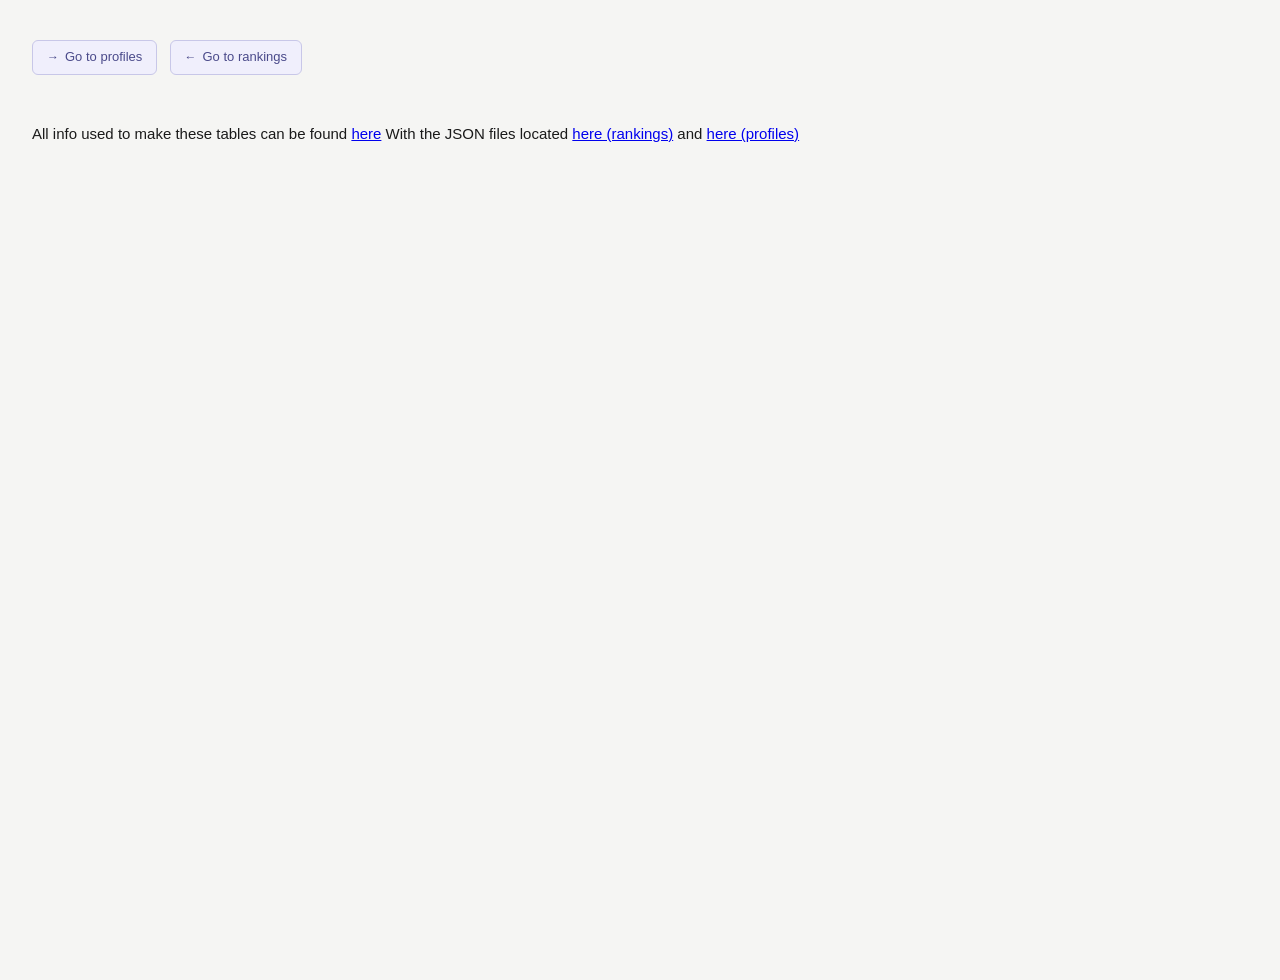
<file: index.html>
<head>
    <link rel="stylesheet" href="styles.css">
</head>

<body>
  <a href="profiles/">Go to profiles</a>
  <a href="rankings/">Go to rankings</a>
  
  <p>
    All info used to make these tables can be found <a href="https://github.com/ComsKeaneDev/visual-impairment-security">here</a>
    With the JSON files located 
    <a href="https://github.com/ComsKeaneDev/visual-impairment-security/blob/main/rankings/rankings.json">here (rankings)</a>
    and <a href="https://github.com/ComsKeaneDev/visual-impairment-security/blob/main/profiles/company_profiles.json">here (profiles)</a>
  </p>

</body>
</file>
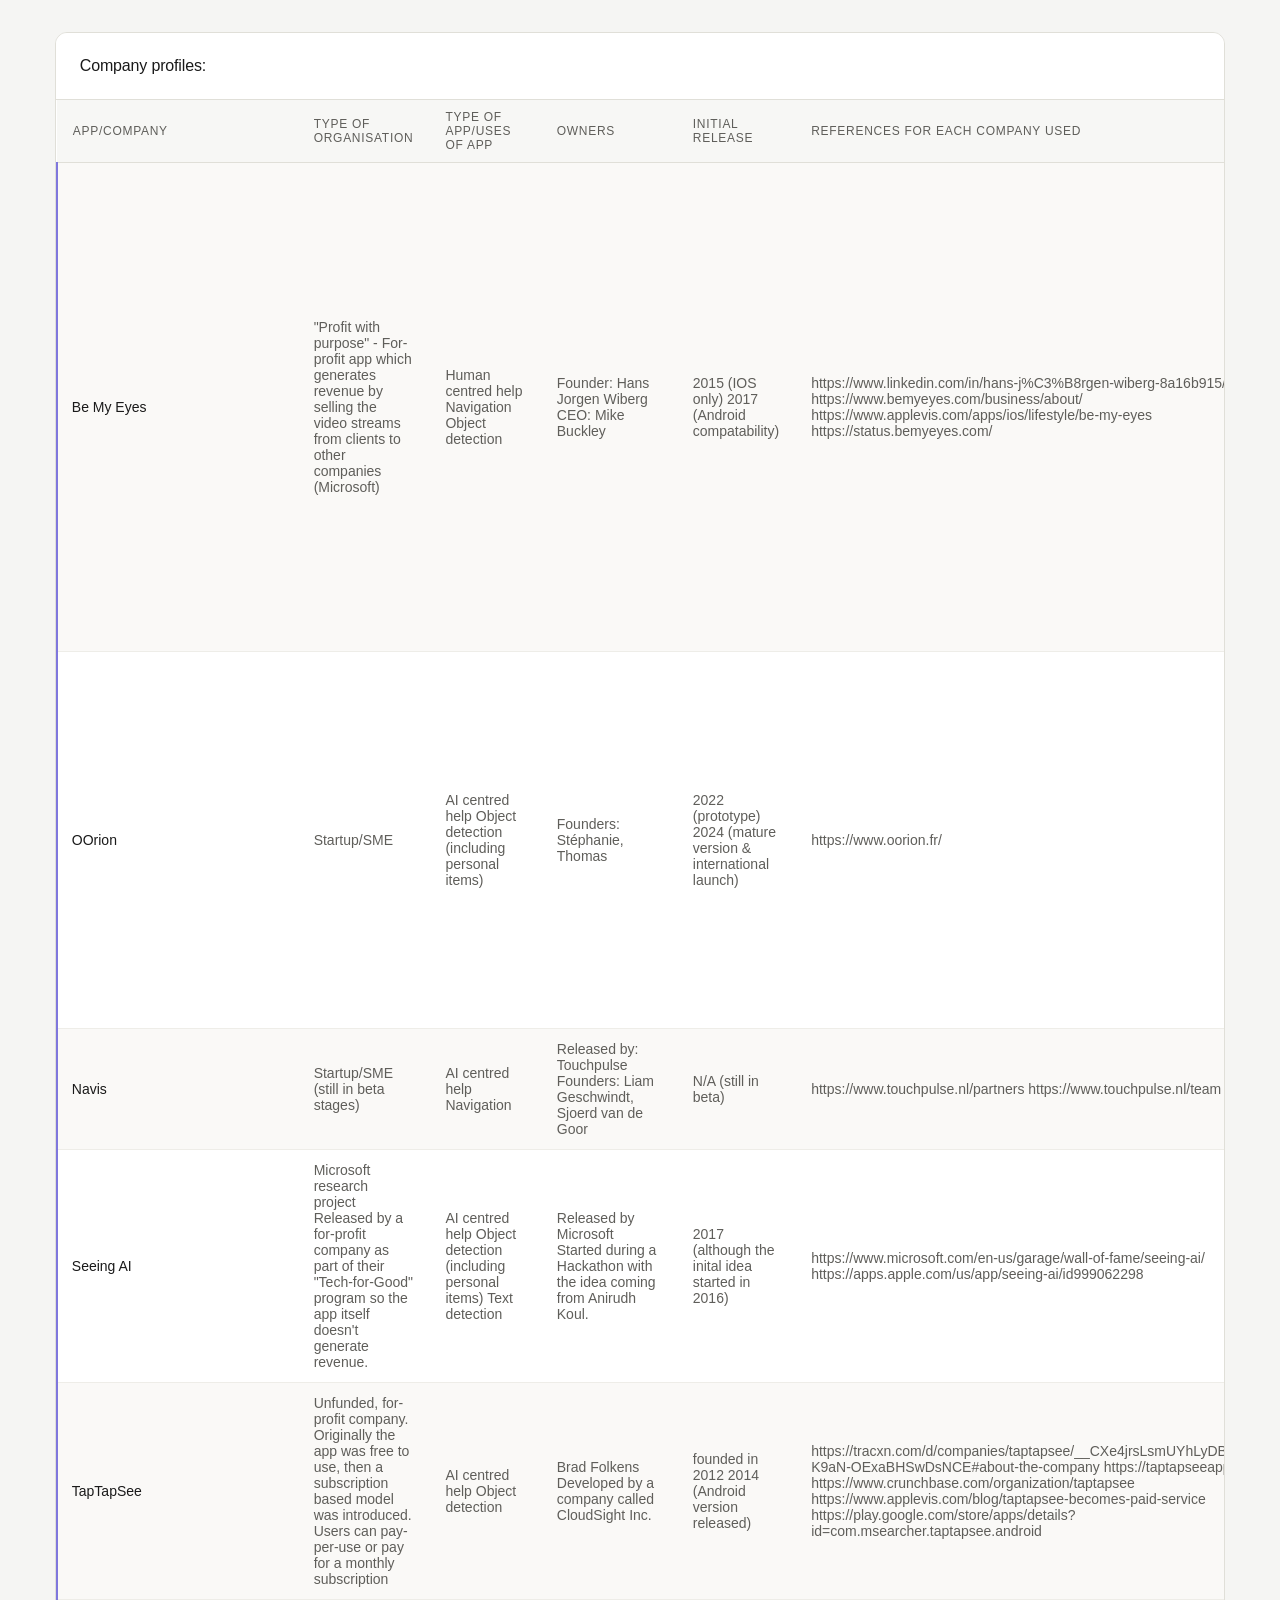
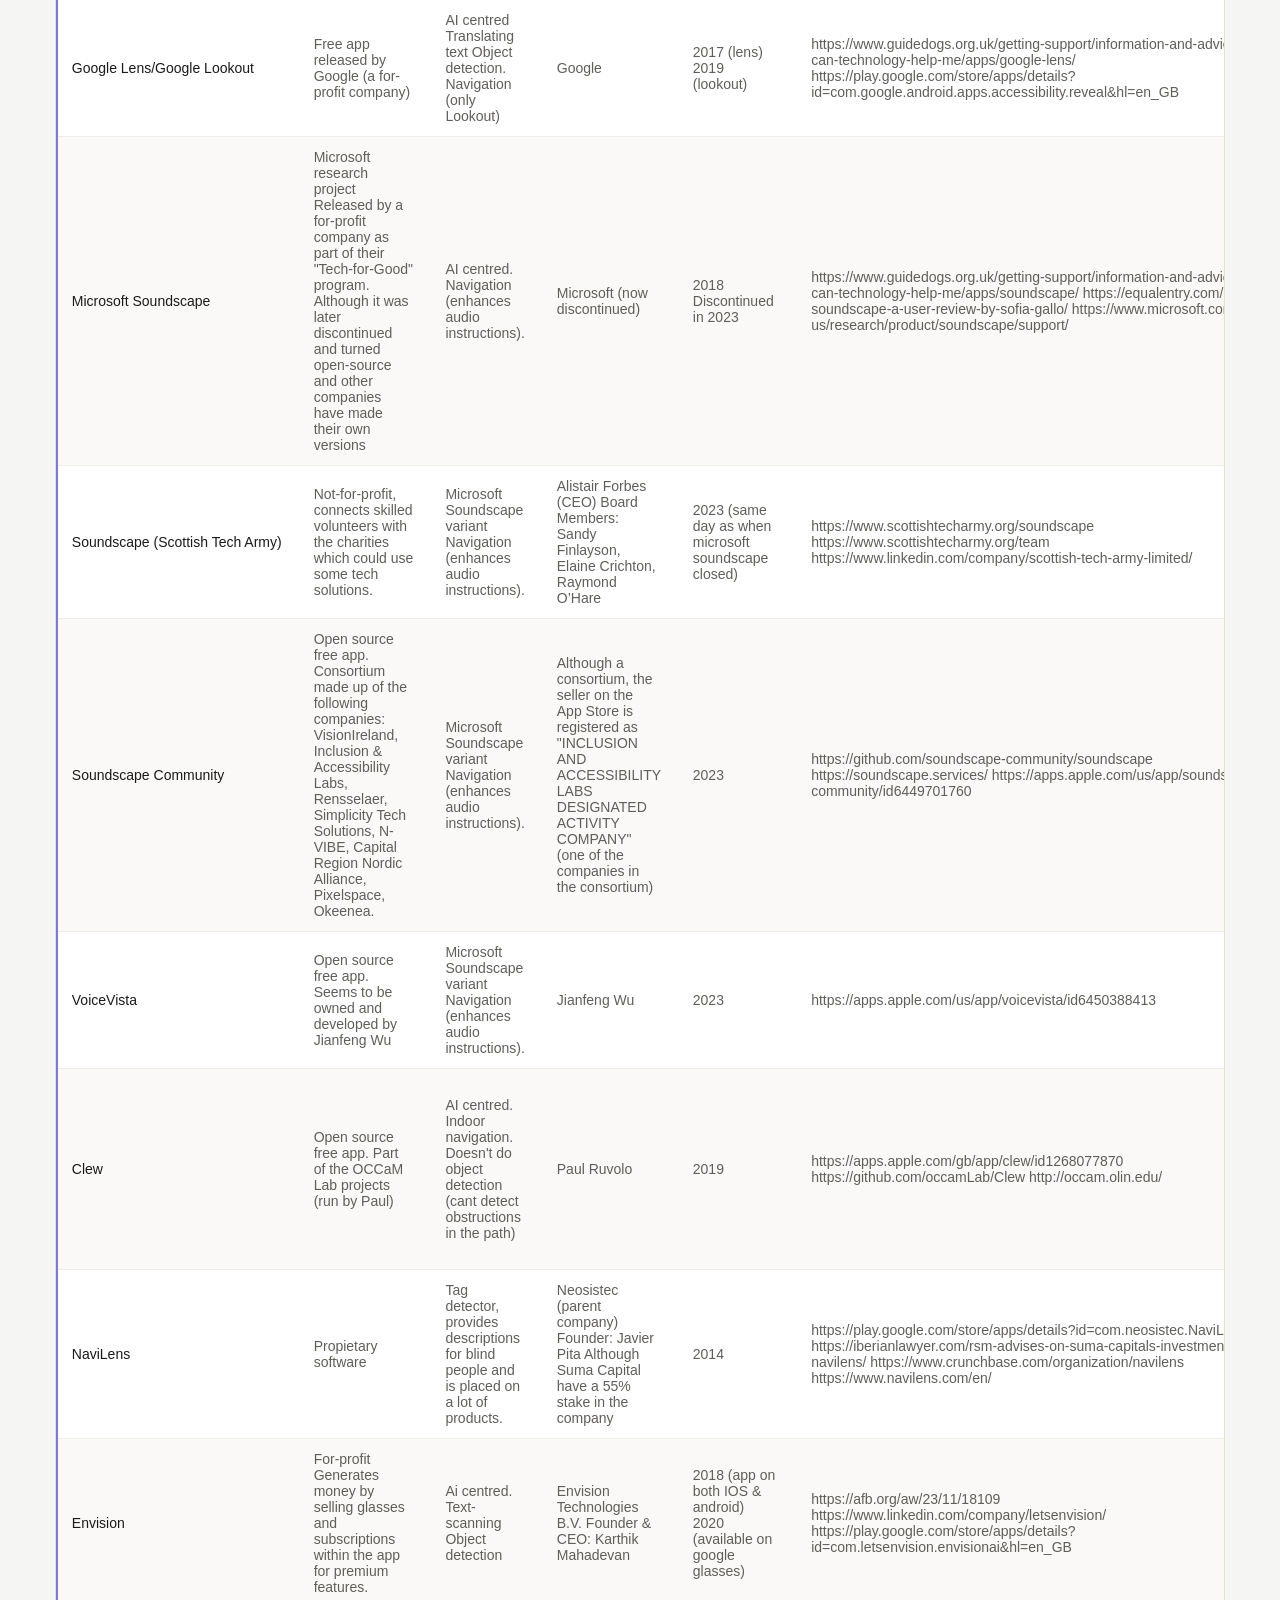
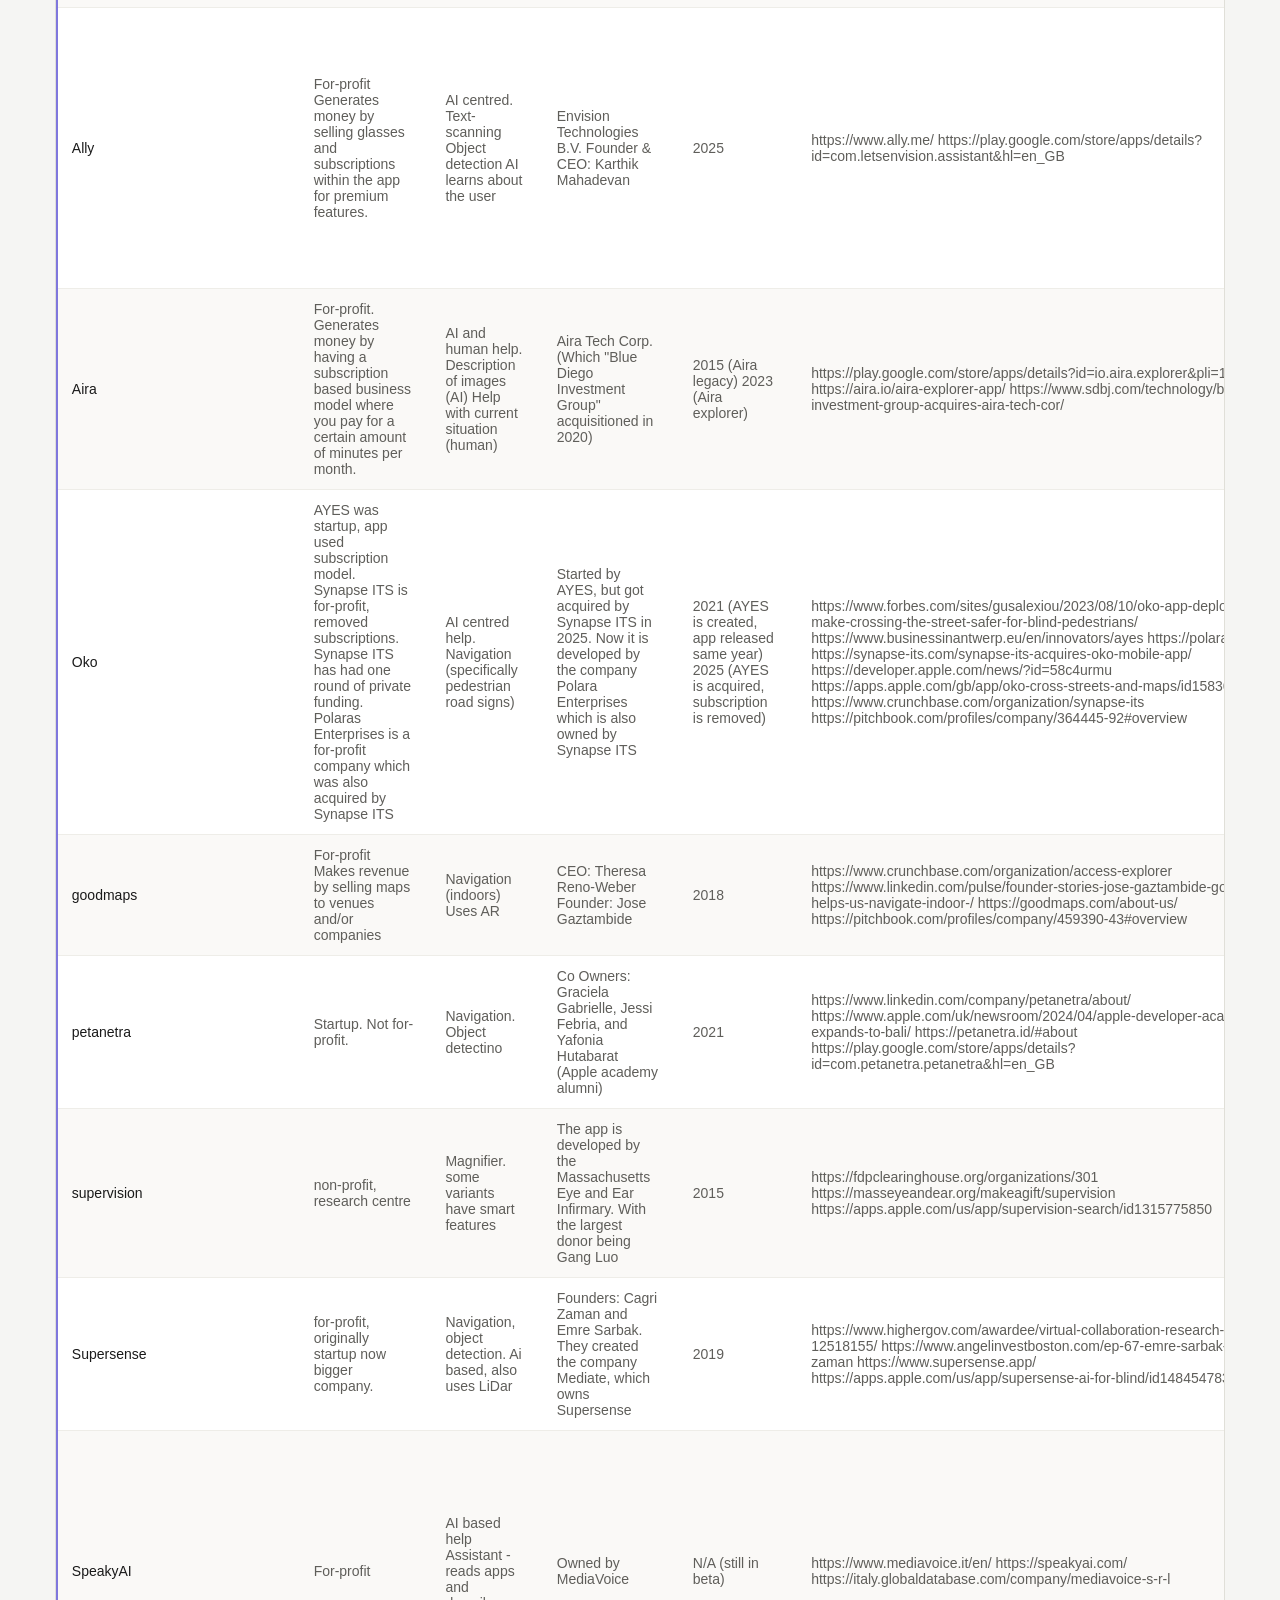
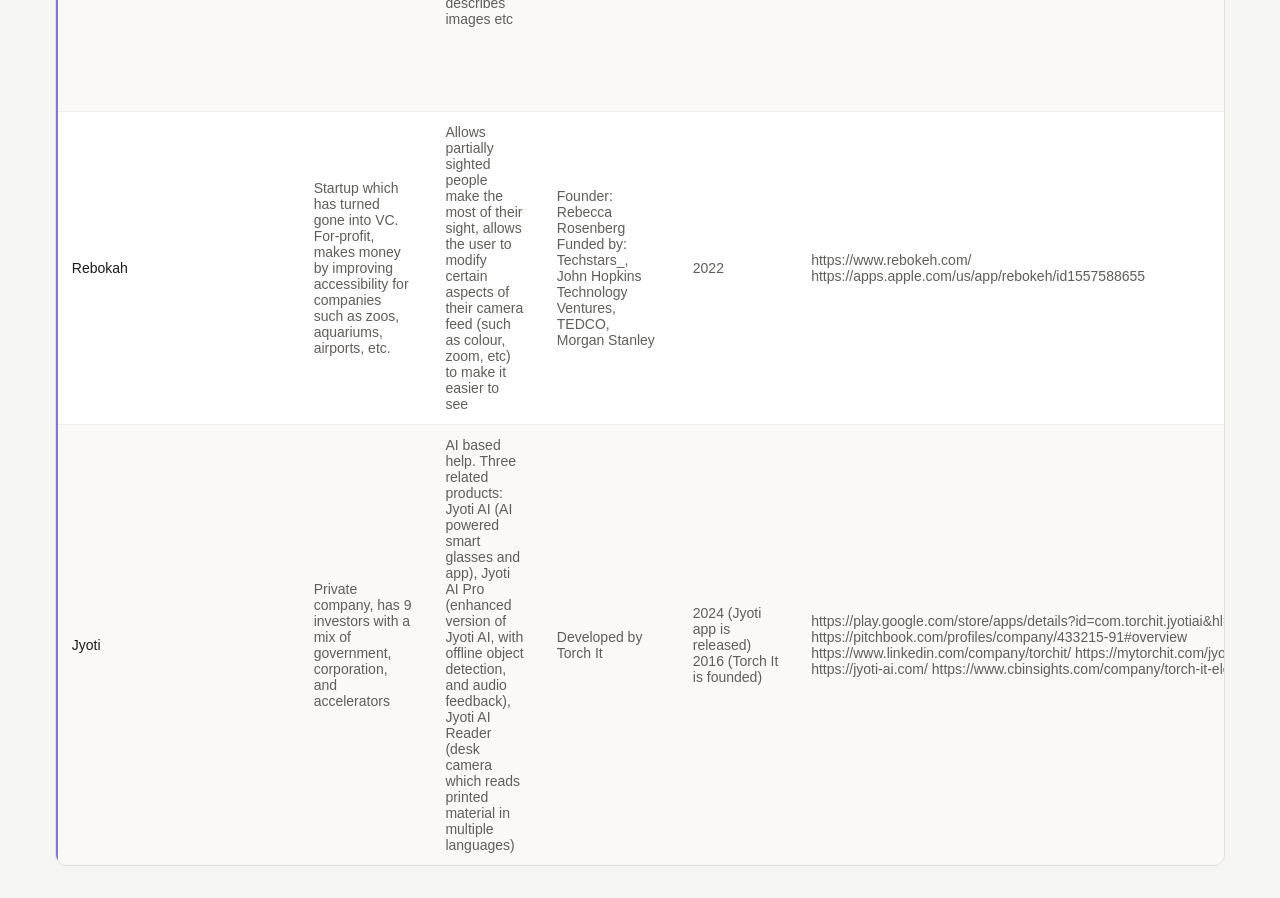
<file: profiles/index.html>
<head>
  <link rel="stylesheet" href="styles.css">
  <script src="script.js"></script>
</head>

<body>
    <div id="table-view">
        <h2>Company profiles:</h2>
            <table id="table-ranking">

            </table>
    </div>

</body>
    <!-- <tr>
        <th scope="col">App/Company</th>
        <th scope="col">Type of organisation</th>
        <th scope="col">Type of app/uses of app</th>
        <th scope="col">Owners</th>
        <th scope="col">Initial Release</th>
        <th scope="col">Privacy Policy</th>
    </tr>
    <tr>
        <th scope="row">Be My Eyes</th>
        <td>"Profit with purpose" - For-profit app which generates revenue by selling the video streams from clients to other companies (Microsoft)</td>
        <td>Human centred help 
        Navigation 
        Object 
        detection</td>
        <td>Founder: Hans Jorgen Wiberg
    CEO: Mike Buckley</td>
        <td>2015 (IOS only)
    2017 (Android compatability)</td>
        <td><a href="https://www.bemyeyes.com/privacy-policy/">Be my eyes privacy policy</a>

    <a href="https://trust.bemyeyes.com/">Be My Eyes trust centre</a></td>
    </tr>
    <tr>
        <th scope="row">OOrion</th>
        <td>Startup/SME</td>
        <td>AI centred help
    Object detection (including personal items)</td>
        <td>Founders: Stéphanie, Thomas</td>
        <td>2022 (prototype)
    2024 (mature version & international launch)</td>
        <td><a href="https://www.oorion.fr/privacy-policy">OOrion privacy policy</a></td>
    </tr>
    <tr>
        <th scope="row">Navis</th>
        <td>Startup/SME (still in beta stages)</td>
        <td>AI centred help
    Navigation</td>
        <td>Released by: Touchpulse
    Founders: Liam Geschwindt, Sjoerd van de Goor </td>
        <td>N/A (still in beta)</td>
        <td><a href="https://www.touchpulse.nl/privacy">Navis privacy policy</a></td>
    </tr>
    <tr>
        <th scope="row">Seeing AI</th>
        <td>Microsoft research project
    Released by a for-profit company as part of their 
    "Tech-for-Good" program so the app itself doesn't 
    generate revenue.</td>
        <td>AI centred help
    Object detection (including personal items)
    Text detection</td>
        <td>Released by Microsoft
    Started during a Hackathon with the idea coming
    from Anirudh Koul.</td>
        <td>2017 (although the inital idea started in 2016)</td>
        <td><a href="https://www.microsoft.com/en-us/privacy/privacystatement/">Seeing AI privacy policy</a></td>
    </tr>
    <tr>
        <th scope="row">TapTapSee</th>
        <td>Unfunded, for-profit company.

    Originally the app was free to use, then a subscription
    based model was introduced.
    Users can pay-per-use or pay for a monthly 
    subscription</td>
        <td>AI centred help
    Object detection</td>
        <td>Brad Folkens
    Developed by a company called CloudSight Inc.</td>
        <td>Founded in 2012
    2014 (Android version released)</td>
        <td><a href="https://taptapseeapp.com/legal/privacy.html">TapTapSee privacy policy</a></td>
    </tr>
    <tr>
        <th scope="row">Google Lens/Google Lookout</th>
        <td>Free app released by Google (a for-profit company)</td>
        <td>AI centred
    Translating text
    Object detection.
    Navigation (only Lookout)</td>
        <td>Google</td>
        <td>2017 (lens)
    2019 (lookout)</td>
        <td><a href="https://policies.google.com/privacy?hl=en-IN">Google privacy policy</a></td>
    </tr>
    <tr>
        <th scope="row">Microsoft Soundscape</th>
        <td>Microsoft research project
    Released by a for-profit company as part of their 
    "Tech-for-Good" program. Although it was later 
    discontinued and turned open-source and other 
    companies have made their own versions</td>
        <td>AI centred.
    Navigation (enhances audio instructions).</td>
        <td>Microsoft (now discontinued)</td>
        <td>2018
    Discontinued in 2023</td>
        <td>N/A
    (Would likely be the same as the
    other microsoft app, SeeingAI)</td>
    </tr>
    <tr>
        <th scope="row">Soundscape (Scottish Tech Army)</th>
        <td>Not-for-profit, connects skilled volunteers with the 
    charities which could use some tech solutions.</td>
        <td>Microsoft Soundscape variant
    Navigation (enhances audio instructions).</td>
        <td>Alistair Forbes (CEO)
    Board Members: Sandy Finlayson, 
                            Elaine Crichton, Raymond O’Hare</td>
        <td>2023 (same day as when microsoft 
    soundscape closed)</td>
        <td><a href="https://www.scottishtecharmy.org/privacy-policy">Scottish Tech Army privacy policy</a></td>
    </tr>
    <tr>
        <th scope="row">Soundscape Community</th>
        <td>Open source free app.
    Consortium made up of the following companies:
    VisionIreland, Inclusion & Accessibility Labs, 
    Rensselaer, Simplicity Tech Solutions, N-VIBE, 
    Capital Region Nordic Alliance, Pixelspace, Okeenea.</td>
        <td>Microsoft Soundscape variant
    Navigation (enhances audio instructions).</td>
        <td>Although a consortium, the seller on the App 
    Store is registered as "INCLUSION AND 
    ACCESSIBILITY LABS DESIGNATED 
    ACTIVITY COMPANY" (one of the companies 
    in the consortium)</td>
        <td>2023</td>
        <td><a href="https://vially.io/privacy-policy"> Soundscape community privacy policy</a></td>
    </tr>
    <tr>
        <th scope="row">VoiceVista</th>
        <td>Open source free app.
    Seems to be owned and developed by Jianfeng Wu</td>
        <td>Microsoft Soundscape variant
    Navigation (enhances audio instructions).</td>
        <td>Jianfeng Wu</td>
        <td>2023</td>
        <td><a href="https://drwjf.github.io/vvt/privacy.html">VoiceVista privacy policy</a></td>
    </tr>
    <tr>
        <th scope="row">Clew</th>
        <td>Open source free app.
    Part of the OCCaM Lab projects (run by Paul)</td>
        <td>AI centred.
    Indoor navigation.
    Doesn't do object detection (cant detect 
    obstructions in the path)</td>
        <td>Paul Ruvolo</td>
        <td>2019</td>
        <td><a href="http://www.clewapp.org/">Clew privacy policy</a></td>
    </tr>
    <tr>
        <th scope="row">NaviLens</th>
        <td>Propietary software company, for-profit</td>
        <td>Tag detector, provides descriptions for blind 
    people and is placed on a lot of products.</td>
        <td>Neosistec (parent company)
    Founder: Javier Pita
    Although Suma Capital have a 55% stake in the 
    company</td>
        <td>2014</td>
        <td><a href="https://www.navilens.com/en/privacy">NaviLens privacy policy</a></td>
    </tr>
    <tr>
        <th scope="row">Envision</th>
        <td>For-profit
    Generates money by selling glasses and 
    subscriptions within the app for premium features.</td>
        <td>Ai centred.
    Text-scanning
    Object detection</td>
        <td>Envision Technologies B.V.
    Founder & CEO: Karthik Mahadevan</td>
        <td>2018 (app on both IOS & android)
    2020 (available on google glasses)</td>
        <td><a href="https://www.letsenvision.com/terms/privacy-policy">Envision privacy policy</a></td>
    </tr>
    <tr>
        <th scope="row">Ally</th>
        <td>For-profit
    Generates money by selling glasses and 
    subscriptions within the app for premium features.</td>
        <td>AI centred.
    Text-scanning
    Object detection
    AI learns about the user </td>
        <td>Envision Technologies B.V.
    Founder & CEO: Karthik Mahadevan</td>
        <td>2025</td>
        <td><a href="https://www.ally.me/privacy-policy">Ally privacy policy</a></td>
    </tr>
    <tr>
        <th scope="row">Aira</th>
        <td>For-profit.
    Generates money by having a subscription based 
    business model where you pay for a certain amount 
    of minutes per month.</td>
        <td>AI and human help.
    Description of images (AI)
    Help with current situation (human)</td>
        <td>Aira Tech Corp.
    (Which "Blue Diego Investment Group" 
    acquisitioned in 2020)</td>
        <td>2015 (Aira legacy)
    2023 (Aira explorer)</td>
        <td><a href="https://aira.io/aira-explorer-privacy-policy/">Aira privacy policy</a>
    <a href="https://trust.aira.io/">Aira trust centre</a></td>
    </tr>
    <tr>
        <th scope="row">Oko</th>
        <td>AYES was startup, app used subscription model.
    Synapse ITS is for-profit, removed subscriptions.
    Synapse ITS has had one round of private funding.

    Polaras Enterprises is a for-profit company which was
    also acquired by Synapse ITS</td>
        <td>AI centred help.
    Navigation 
    (specifically pedestrian road signs)</td>
        <td>Started by AYES, but got acquired by 
    Synapse ITS in 2025. Now it is developed by the 
    company Polara Enterprises which is also owned 
    by Synapse ITS</td>
        <td>2021 (AYES is created, app released same year)
    2025 (AYES is acquired, subscription is removed)</td>
        <td><a href="https://polara.com/privacy-policy">Oko privacy policy</a></td>
    </tr>
    <tr>
        <th scope="row">Goodmaps</th>
        <td>For-profit
    Makes revenue by selling maps to venues and/or 
    companies</td>
        <td>Navigation (indoors)
    Uses AR </td>
        <td>CEO: Theresa Reno-Weber
    Founder:  Jose Gaztambide</td>
        <td>2018</td>
        <td><a href="https://goodmaps.com/privacy-policy/">Goodmaps privacy policy</a></td>
    </tr>
    <tr>
        <th scope="row">Petanetra</th>
        <td>Startup.
    Not for-profit.</td>
        <td>Navigation.
    Object detectino</td>
        <td>Co Owners: Graciela Gabrielle, Jessi Febria,
    and Yafonia Hutabarat (Apple academy alumni)</td>
        <td>2021</td>
        <td>N/A
    Claim to not collect any data</td>
    </tr>
    <tr>
        <th scope="row">Supervision</th>
        <td>non-profit, research centre</td>
        <td>Magnifier.
    some variants have smart features</td>
        <td>The app is developed by the Massachusetts Eye 
    and Ear Infirmary. With the largest donor being 
    Gang Luo</td>
        <td>2015</td>
        <td><a href="https://www.masseyeandear.org/notices/privacy">Supervision privacy policy</a></td>
    </tr>
    <tr>
        <th scope="row">Supersense</th>
        <td>for-profit, originally startup now bigger company.</td>
        <td>Navigation, object detection.
    Ai based, also uses LiDar</td>
        <td>Founders: Cagri Zaman and Emre Sarbak.
    They created the company Mediate, which owns 
    Supersense</td>
        <td>2019</td>
        <td><a href="https://www.mediate.tech/ios-policies">Supersense privacy policy</a></td>
    </tr>
    <tr>
        <th scope="row">SpeakyAI</th>
        <td>For-profit</td>
        <td>AI based help
    Assistant - reads apps and describes images etc</td>
        <td>Owned by MediaVoice</td>
        <td>N/A (still in beta)</td>
        <td><a href="https://www.iubenda.com/privacy-policy/76038722">SpeakyAI privacy policy</a></td>
    </tr>
    <tr>
        <th scope="row">Rebokah</th>
        <td>Startup which has turned gone into VC. For-profit, makes money by improving accessibility for companies such as zoos, aquariums, airports, etc.</td>
        <td>Allows partially sighted people make the most of their sight, allows the user to modify certain aspects of their camera feed (such as colour, zoom, etc) to make it easier to see</td>
        <td>Founder: Rebecca Rosenberg
    Funded by: Techstars_, John Hopkins Technology Ventures, TEDCO, Morgan Stanley</td>
        <td>2022</td>
        <td><a href="https://www.rebokeh.com/privacy-policy">Regular privacy policy </a> 
    <a href="https://www.rebokeh.com/edu-privacy-policy">EDU privacy policy</a></td>
    </tr>
    <tr>
        <th scope="row">Jyoti</th>
        <td>Private company, has 9 investors with a mix of government, corporation, and accelerators</td>
        <td>AI based help. Three related products: Jyoti AI (AI powered smart glasses and app), Jyoti AI Pro (enhanced version of Jyoti AI, with offline object detection, and audio feedback), Jyoti AI Reader (desk camera which reads printed material in multiple languages)</td>
        <td>Developed and owned by Torch It</td>
        <td>2024 (Jyoti app is released)
    2016 (Torch It is founded)</td>
        <td><a href="https://mytorchit.com/privacy-policy-3/">Jyoti</a></td>
    </tr> -->
<!-- </body> -->
</file>
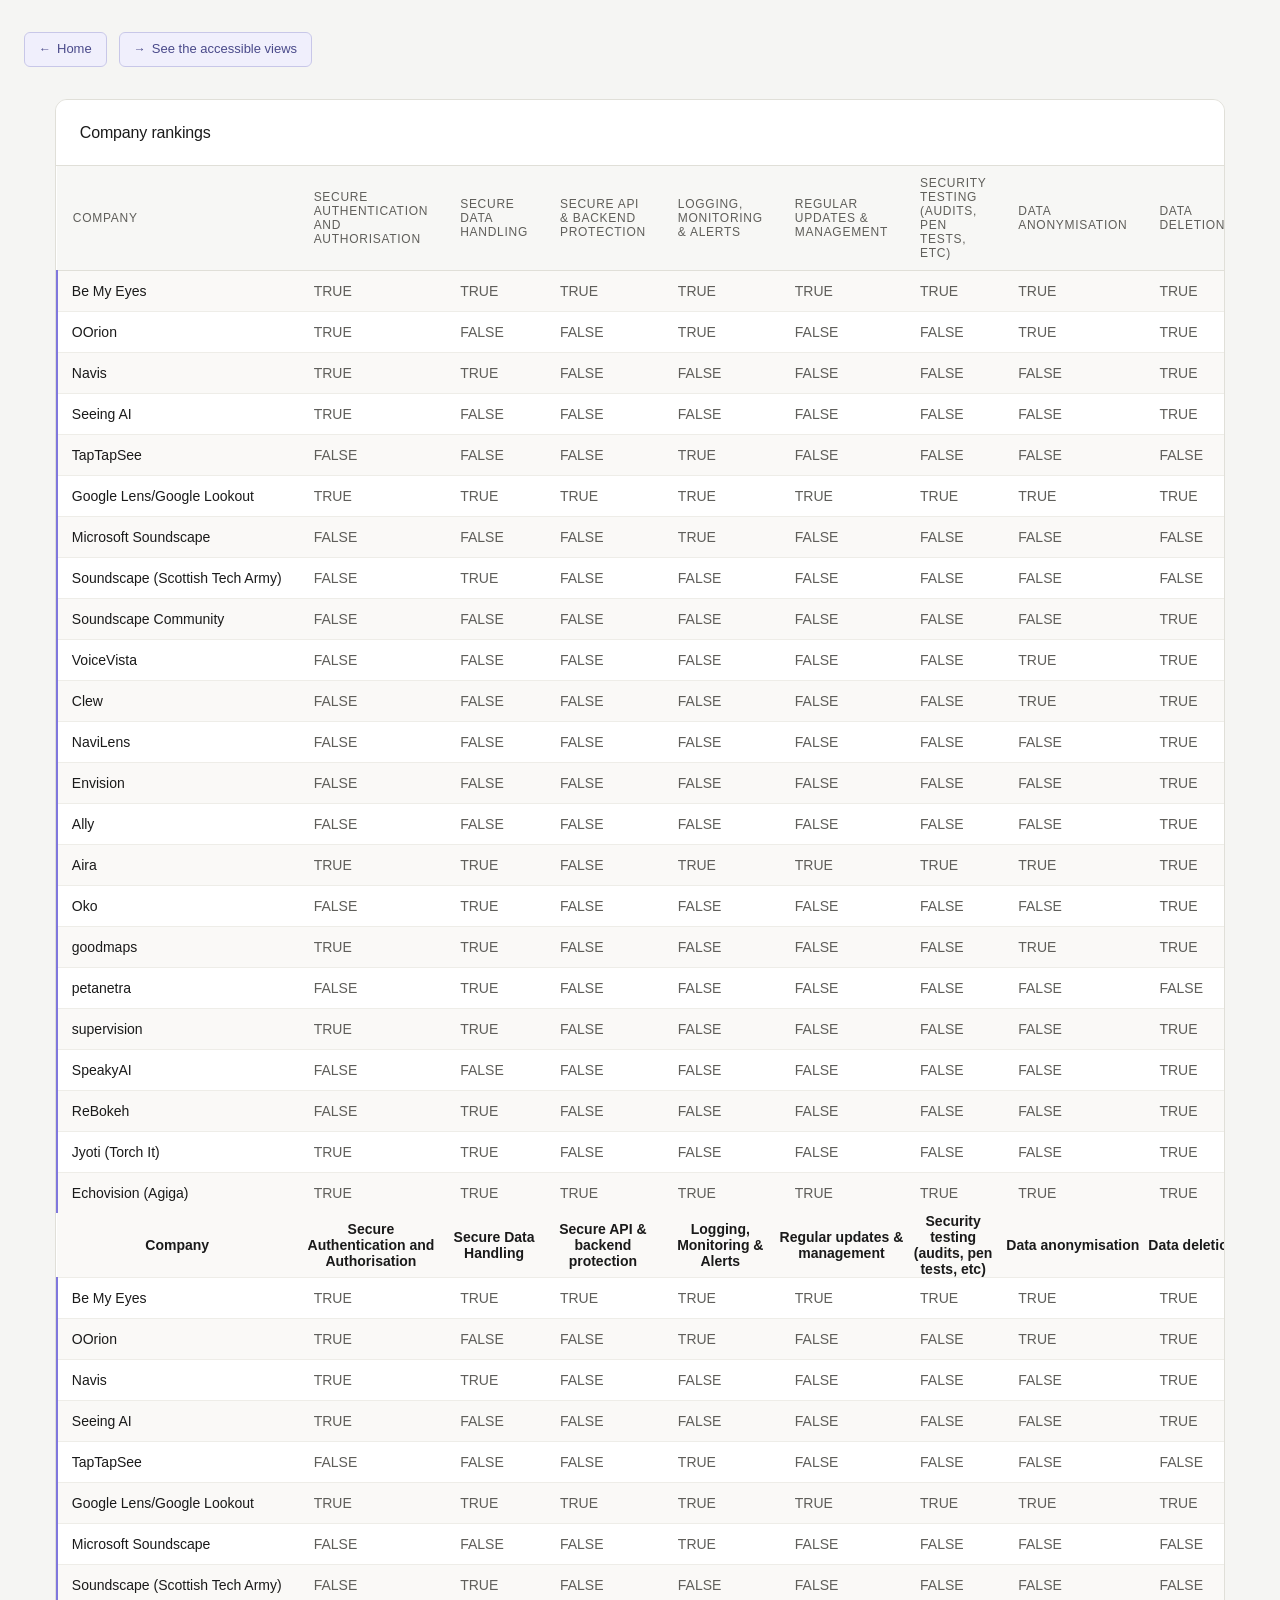
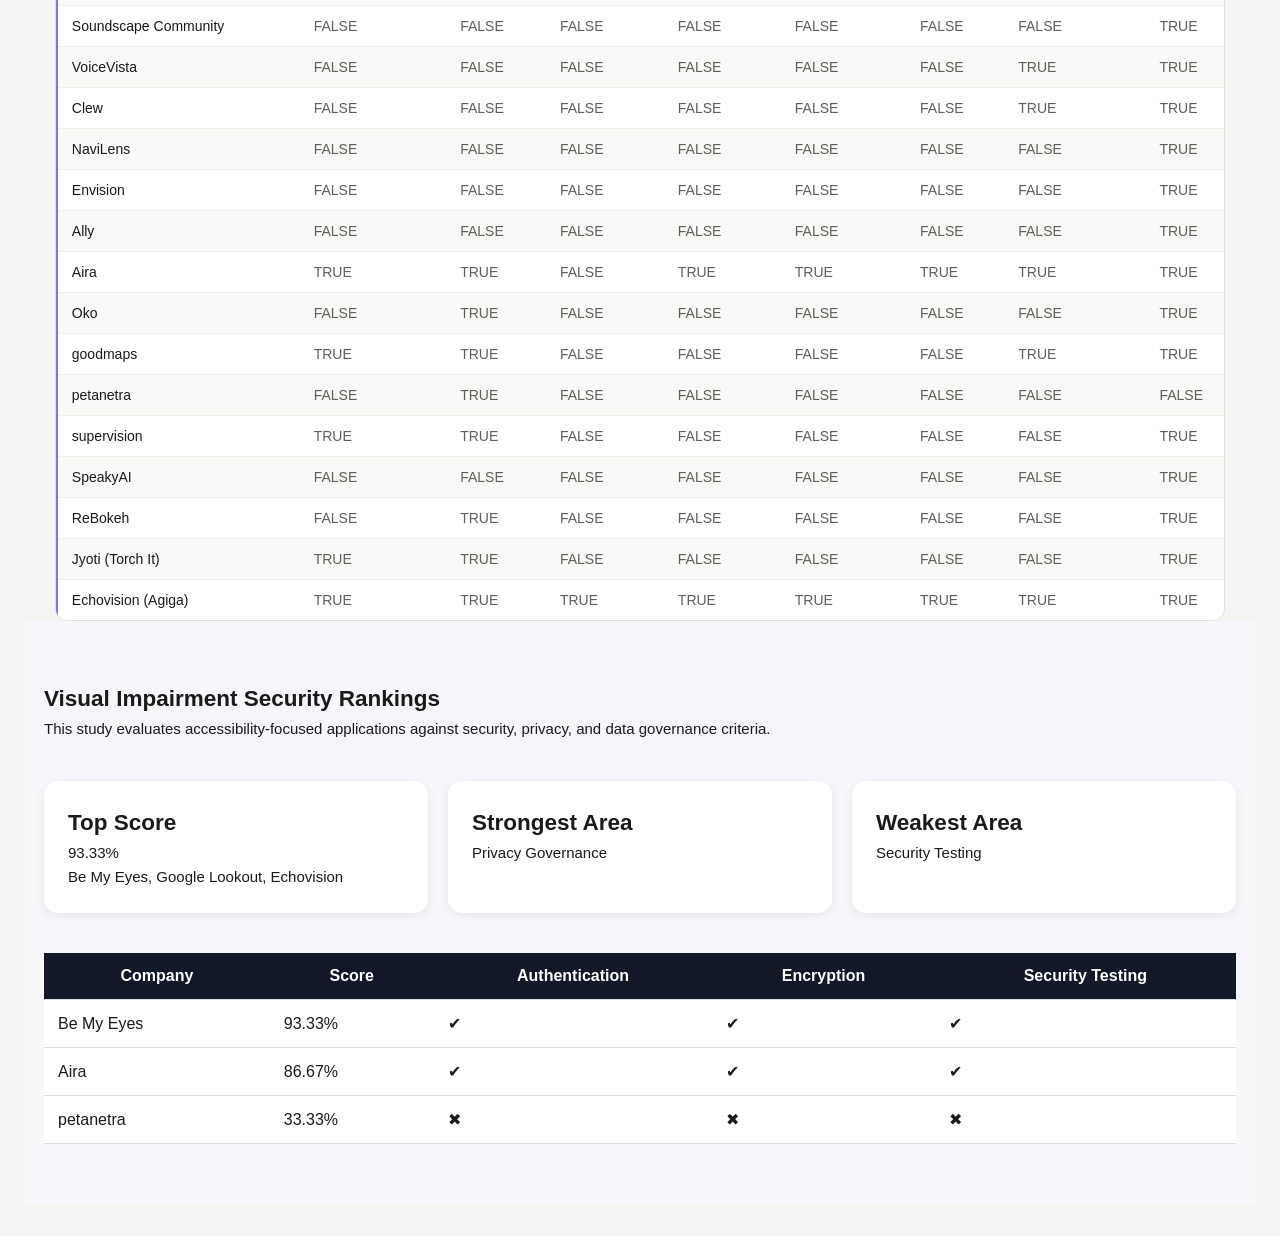
<file: rankings/index.html>
<html><head><style type="text/css">:root{--toastify-color-light: #fff;--toastify-color-dark: #121212;--toastify-color-info: #3498db;--toastify-color-success: #07bc0c;--toastify-color-warning: #f1c40f;--toastify-color-error: hsl(6, 78%, 57%);--toastify-color-transparent: rgba(255, 255, 255, .7);--toastify-icon-color-info: var(--toastify-color-info);--toastify-icon-color-success: var(--toastify-color-success);--toastify-icon-color-warning: var(--toastify-color-warning);--toastify-icon-color-error: var(--toastify-color-error);--toastify-container-width: fit-content;--toastify-toast-width: 320px;--toastify-toast-offset: 16px;--toastify-toast-top: max(var(--toastify-toast-offset), env(safe-area-inset-top));--toastify-toast-right: max(var(--toastify-toast-offset), env(safe-area-inset-right));--toastify-toast-left: max(var(--toastify-toast-offset), env(safe-area-inset-left));--toastify-toast-bottom: max(var(--toastify-toast-offset), env(safe-area-inset-bottom));--toastify-toast-background: #fff;--toastify-toast-padding: 14px;--toastify-toast-min-height: 64px;--toastify-toast-max-height: 800px;--toastify-toast-bd-radius: 6px;--toastify-toast-shadow: 0px 4px 12px rgba(0, 0, 0, .1);--toastify-font-family: sans-serif;--toastify-z-index: 9999;--toastify-text-color-light: #757575;--toastify-text-color-dark: #fff;--toastify-text-color-info: #fff;--toastify-text-color-success: #fff;--toastify-text-color-warning: #fff;--toastify-text-color-error: #fff;--toastify-spinner-color: #616161;--toastify-spinner-color-empty-area: #e0e0e0;--toastify-color-progress-light: linear-gradient(to right, #4cd964, #5ac8fa, #007aff, #34aadc, #5856d6, #ff2d55);--toastify-color-progress-dark: #bb86fc;--toastify-color-progress-info: var(--toastify-color-info);--toastify-color-progress-success: var(--toastify-color-success);--toastify-color-progress-warning: var(--toastify-color-warning);--toastify-color-progress-error: var(--toastify-color-error);--toastify-color-progress-bgo: .2}.Toastify__toast-container{z-index:var(--toastify-z-index);-webkit-transform:translate3d(0,0,var(--toastify-z-index));position:fixed;width:var(--toastify-container-width);box-sizing:border-box;color:#fff;display:flex;flex-direction:column}.Toastify__toast-container--top-left{top:var(--toastify-toast-top);left:var(--toastify-toast-left)}.Toastify__toast-container--top-center{top:var(--toastify-toast-top);left:50%;transform:translate(-50%);align-items:center}.Toastify__toast-container--top-right{top:var(--toastify-toast-top);right:var(--toastify-toast-right);align-items:end}.Toastify__toast-container--bottom-left{bottom:var(--toastify-toast-bottom);left:var(--toastify-toast-left)}.Toastify__toast-container--bottom-center{bottom:var(--toastify-toast-bottom);left:50%;transform:translate(-50%);align-items:center}.Toastify__toast-container--bottom-right{bottom:var(--toastify-toast-bottom);right:var(--toastify-toast-right);align-items:end}.Toastify__toast{--y: 0;position:relative;touch-action:none;width:var(--toastify-toast-width);min-height:var(--toastify-toast-min-height);box-sizing:border-box;margin-bottom:1rem;padding:var(--toastify-toast-padding);border-radius:var(--toastify-toast-bd-radius);box-shadow:var(--toastify-toast-shadow);max-height:var(--toastify-toast-max-height);font-family:var(--toastify-font-family);z-index:0;display:flex;flex:1 auto;align-items:center;word-break:break-word}@media only screen and (max-width: 480px){.Toastify__toast-container{width:100vw;left:env(safe-area-inset-left);margin:0}.Toastify__toast-container--top-left,.Toastify__toast-container--top-center,.Toastify__toast-container--top-right{top:env(safe-area-inset-top);transform:translate(0)}.Toastify__toast-container--bottom-left,.Toastify__toast-container--bottom-center,.Toastify__toast-container--bottom-right{bottom:env(safe-area-inset-bottom);transform:translate(0)}.Toastify__toast-container--rtl{right:env(safe-area-inset-right);left:initial}.Toastify__toast{--toastify-toast-width: 100%;margin-bottom:0;border-radius:0}}.Toastify__toast-container[data-stacked=true]{width:var(--toastify-toast-width)}.Toastify__toast--stacked{position:absolute;width:100%;transform:translate3d(0,var(--y),0) scale(var(--s));transition:transform .3s}.Toastify__toast--stacked[data-collapsed] .Toastify__toast-body,.Toastify__toast--stacked[data-collapsed] .Toastify__close-button{transition:opacity .1s}.Toastify__toast--stacked[data-collapsed=false]{overflow:visible}.Toastify__toast--stacked[data-collapsed=true]:not(:last-child)>*{opacity:0}.Toastify__toast--stacked:after{content:"";position:absolute;left:0;right:0;height:calc(var(--g) * 1px);bottom:100%}.Toastify__toast--stacked[data-pos=top]{top:0}.Toastify__toast--stacked[data-pos=bot]{bottom:0}.Toastify__toast--stacked[data-pos=bot].Toastify__toast--stacked:before{transform-origin:top}.Toastify__toast--stacked[data-pos=top].Toastify__toast--stacked:before{transform-origin:bottom}.Toastify__toast--stacked:before{content:"";position:absolute;left:0;right:0;bottom:0;height:100%;transform:scaleY(3);z-index:-1}.Toastify__toast--rtl{direction:rtl}.Toastify__toast--close-on-click{cursor:pointer}.Toastify__toast-icon{margin-inline-end:10px;width:22px;flex-shrink:0;display:flex}.Toastify--animate{animation-fill-mode:both;animation-duration:.5s}.Toastify--animate-icon{animation-fill-mode:both;animation-duration:.3s}.Toastify__toast-theme--dark{background:var(--toastify-color-dark);color:var(--toastify-text-color-dark)}.Toastify__toast-theme--light,.Toastify__toast-theme--colored.Toastify__toast--default{background:var(--toastify-color-light);color:var(--toastify-text-color-light)}.Toastify__toast-theme--colored.Toastify__toast--info{color:var(--toastify-text-color-info);background:var(--toastify-color-info)}.Toastify__toast-theme--colored.Toastify__toast--success{color:var(--toastify-text-color-success);background:var(--toastify-color-success)}.Toastify__toast-theme--colored.Toastify__toast--warning{color:var(--toastify-text-color-warning);background:var(--toastify-color-warning)}.Toastify__toast-theme--colored.Toastify__toast--error{color:var(--toastify-text-color-error);background:var(--toastify-color-error)}.Toastify__progress-bar-theme--light{background:var(--toastify-color-progress-light)}.Toastify__progress-bar-theme--dark{background:var(--toastify-color-progress-dark)}.Toastify__progress-bar--info{background:var(--toastify-color-progress-info)}.Toastify__progress-bar--success{background:var(--toastify-color-progress-success)}.Toastify__progress-bar--warning{background:var(--toastify-color-progress-warning)}.Toastify__progress-bar--error{background:var(--toastify-color-progress-error)}.Toastify__progress-bar-theme--colored.Toastify__progress-bar--info,.Toastify__progress-bar-theme--colored.Toastify__progress-bar--success,.Toastify__progress-bar-theme--colored.Toastify__progress-bar--warning,.Toastify__progress-bar-theme--colored.Toastify__progress-bar--error{background:var(--toastify-color-transparent)}.Toastify__close-button{color:#fff;position:absolute;top:6px;right:6px;background:transparent;outline:none;border:none;padding:0;cursor:pointer;opacity:.7;transition:.3s ease;z-index:1}.Toastify__toast--rtl .Toastify__close-button{left:6px;right:unset}.Toastify__close-button--light{color:#000;opacity:.3}.Toastify__close-button>svg{fill:currentColor;height:16px;width:14px}.Toastify__close-button:hover,.Toastify__close-button:focus{opacity:1}@keyframes Toastify__trackProgress{0%{transform:scaleX(1)}to{transform:scaleX(0)}}.Toastify__progress-bar{position:absolute;bottom:0;left:0;width:100%;height:100%;z-index:1;opacity:.7;transform-origin:left}.Toastify__progress-bar--animated{animation:Toastify__trackProgress linear 1 forwards}.Toastify__progress-bar--controlled{transition:transform .2s}.Toastify__progress-bar--rtl{right:0;left:initial;transform-origin:right;border-bottom-left-radius:initial}.Toastify__progress-bar--wrp{position:absolute;overflow:hidden;bottom:0;left:0;width:100%;height:5px;border-bottom-left-radius:var(--toastify-toast-bd-radius);border-bottom-right-radius:var(--toastify-toast-bd-radius)}.Toastify__progress-bar--wrp[data-hidden=true]{opacity:0}.Toastify__progress-bar--bg{opacity:var(--toastify-color-progress-bgo);width:100%;height:100%}.Toastify__spinner{width:20px;height:20px;box-sizing:border-box;border:2px solid;border-radius:100%;border-color:var(--toastify-spinner-color-empty-area);border-right-color:var(--toastify-spinner-color);animation:Toastify__spin .65s linear infinite}@keyframes Toastify__bounceInRight{0%,60%,75%,90%,to{animation-timing-function:cubic-bezier(.215,.61,.355,1)}0%{opacity:0;transform:translate3d(3000px,0,0)}60%{opacity:1;transform:translate3d(-25px,0,0)}75%{transform:translate3d(10px,0,0)}90%{transform:translate3d(-5px,0,0)}to{transform:none}}@keyframes Toastify__bounceOutRight{20%{opacity:1;transform:translate3d(-20px,var(--y),0)}to{opacity:0;transform:translate3d(2000px,var(--y),0)}}@keyframes Toastify__bounceInLeft{0%,60%,75%,90%,to{animation-timing-function:cubic-bezier(.215,.61,.355,1)}0%{opacity:0;transform:translate3d(-3000px,0,0)}60%{opacity:1;transform:translate3d(25px,0,0)}75%{transform:translate3d(-10px,0,0)}90%{transform:translate3d(5px,0,0)}to{transform:none}}@keyframes Toastify__bounceOutLeft{20%{opacity:1;transform:translate3d(20px,var(--y),0)}to{opacity:0;transform:translate3d(-2000px,var(--y),0)}}@keyframes Toastify__bounceInUp{0%,60%,75%,90%,to{animation-timing-function:cubic-bezier(.215,.61,.355,1)}0%{opacity:0;transform:translate3d(0,3000px,0)}60%{opacity:1;transform:translate3d(0,-20px,0)}75%{transform:translate3d(0,10px,0)}90%{transform:translate3d(0,-5px,0)}to{transform:translateZ(0)}}@keyframes Toastify__bounceOutUp{20%{transform:translate3d(0,calc(var(--y) - 10px),0)}40%,45%{opacity:1;transform:translate3d(0,calc(var(--y) + 20px),0)}to{opacity:0;transform:translate3d(0,-2000px,0)}}@keyframes Toastify__bounceInDown{0%,60%,75%,90%,to{animation-timing-function:cubic-bezier(.215,.61,.355,1)}0%{opacity:0;transform:translate3d(0,-3000px,0)}60%{opacity:1;transform:translate3d(0,25px,0)}75%{transform:translate3d(0,-10px,0)}90%{transform:translate3d(0,5px,0)}to{transform:none}}@keyframes Toastify__bounceOutDown{20%{transform:translate3d(0,calc(var(--y) - 10px),0)}40%,45%{opacity:1;transform:translate3d(0,calc(var(--y) + 20px),0)}to{opacity:0;transform:translate3d(0,2000px,0)}}.Toastify__bounce-enter--top-left,.Toastify__bounce-enter--bottom-left{animation-name:Toastify__bounceInLeft}.Toastify__bounce-enter--top-right,.Toastify__bounce-enter--bottom-right{animation-name:Toastify__bounceInRight}.Toastify__bounce-enter--top-center{animation-name:Toastify__bounceInDown}.Toastify__bounce-enter--bottom-center{animation-name:Toastify__bounceInUp}.Toastify__bounce-exit--top-left,.Toastify__bounce-exit--bottom-left{animation-name:Toastify__bounceOutLeft}.Toastify__bounce-exit--top-right,.Toastify__bounce-exit--bottom-right{animation-name:Toastify__bounceOutRight}.Toastify__bounce-exit--top-center{animation-name:Toastify__bounceOutUp}.Toastify__bounce-exit--bottom-center{animation-name:Toastify__bounceOutDown}@keyframes Toastify__zoomIn{0%{opacity:0;transform:scale3d(.3,.3,.3)}50%{opacity:1}}@keyframes Toastify__zoomOut{0%{opacity:1}50%{opacity:0;transform:translate3d(0,var(--y),0) scale3d(.3,.3,.3)}to{opacity:0}}.Toastify__zoom-enter{animation-name:Toastify__zoomIn}.Toastify__zoom-exit{animation-name:Toastify__zoomOut}@keyframes Toastify__flipIn{0%{transform:perspective(400px) rotateX(90deg);animation-timing-function:ease-in;opacity:0}40%{transform:perspective(400px) rotateX(-20deg);animation-timing-function:ease-in}60%{transform:perspective(400px) rotateX(10deg);opacity:1}80%{transform:perspective(400px) rotateX(-5deg)}to{transform:perspective(400px)}}@keyframes Toastify__flipOut{0%{transform:translate3d(0,var(--y),0) perspective(400px)}30%{transform:translate3d(0,var(--y),0) perspective(400px) rotateX(-20deg);opacity:1}to{transform:translate3d(0,var(--y),0) perspective(400px) rotateX(90deg);opacity:0}}.Toastify__flip-enter{animation-name:Toastify__flipIn}.Toastify__flip-exit{animation-name:Toastify__flipOut}@keyframes Toastify__slideInRight{0%{transform:translate3d(110%,0,0);visibility:visible}to{transform:translate3d(0,var(--y),0)}}@keyframes Toastify__slideInLeft{0%{transform:translate3d(-110%,0,0);visibility:visible}to{transform:translate3d(0,var(--y),0)}}@keyframes Toastify__slideInUp{0%{transform:translate3d(0,110%,0);visibility:visible}to{transform:translate3d(0,var(--y),0)}}@keyframes Toastify__slideInDown{0%{transform:translate3d(0,-110%,0);visibility:visible}to{transform:translate3d(0,var(--y),0)}}@keyframes Toastify__slideOutRight{0%{transform:translate3d(0,var(--y),0)}to{visibility:hidden;transform:translate3d(110%,var(--y),0)}}@keyframes Toastify__slideOutLeft{0%{transform:translate3d(0,var(--y),0)}to{visibility:hidden;transform:translate3d(-110%,var(--y),0)}}@keyframes Toastify__slideOutDown{0%{transform:translate3d(0,var(--y),0)}to{visibility:hidden;transform:translate3d(0,500px,0)}}@keyframes Toastify__slideOutUp{0%{transform:translate3d(0,var(--y),0)}to{visibility:hidden;transform:translate3d(0,-500px,0)}}.Toastify__slide-enter--top-left,.Toastify__slide-enter--bottom-left{animation-name:Toastify__slideInLeft}.Toastify__slide-enter--top-right,.Toastify__slide-enter--bottom-right{animation-name:Toastify__slideInRight}.Toastify__slide-enter--top-center{animation-name:Toastify__slideInDown}.Toastify__slide-enter--bottom-center{animation-name:Toastify__slideInUp}.Toastify__slide-exit--top-left,.Toastify__slide-exit--bottom-left{animation-name:Toastify__slideOutLeft;animation-timing-function:ease-in;animation-duration:.3s}.Toastify__slide-exit--top-right,.Toastify__slide-exit--bottom-right{animation-name:Toastify__slideOutRight;animation-timing-function:ease-in;animation-duration:.3s}.Toastify__slide-exit--top-center{animation-name:Toastify__slideOutUp;animation-timing-function:ease-in;animation-duration:.3s}.Toastify__slide-exit--bottom-center{animation-name:Toastify__slideOutDown;animation-timing-function:ease-in;animation-duration:.3s}@keyframes Toastify__spin{0%{transform:rotate(0)}to{transform:rotate(360deg)}}
</style>
  <link rel="stylesheet" href="styles.css">
  <script defer="" src="script.js"></script>
</head>

<body>
  <a href="../">Home</a>
  <a href="accessible/">See the accessible views</a>
  
  <div id="table-view">
    <h2>Company rankings</h2>
    <table id="table-ranking">
        
    <tbody><tr><th scope="col">Company</th><th scope="col">Secure Authentication and Authorisation</th><th scope="col">Secure Data Handling</th><th scope="col">Secure API &amp; backend protection</th><th scope="col">Logging, Monitoring &amp; Alerts</th><th scope="col">Regular updates &amp; management</th><th scope="col">Security testing (audits, pen tests, etc)</th><th scope="col">Data anonymisation</th><th scope="col">Data deletion</th><th scope="col">Data encryption</th><th scope="col">Transparent data processing</th><th scope="col">Only keeping data for neccesary time</th><th scope="col">Only collect necessary data</th><th scope="col">Up-to-date data</th><th scope="col">Accountability</th><th scope="col">Open source</th><th scope="col">Score</th></tr><tr><th scope="row">Be My Eyes</th><td>TRUE</td><td>TRUE</td><td>TRUE</td><td>TRUE</td><td>TRUE</td><td>TRUE</td><td>TRUE</td><td>TRUE</td><td>TRUE</td><td>TRUE</td><td>TRUE</td><td>TRUE</td><td>TRUE</td><td>TRUE</td><td>FALSE</td><td>93.33%</td></tr><tr><th scope="row">OOrion</th><td>TRUE</td><td>FALSE</td><td>FALSE</td><td>TRUE</td><td>FALSE</td><td>FALSE</td><td>TRUE</td><td>TRUE</td><td>TRUE</td><td>TRUE</td><td>TRUE</td><td>TRUE</td><td>TRUE</td><td>TRUE</td><td>FALSE</td><td>66.67%</td></tr><tr><th scope="row">Navis</th><td>TRUE</td><td>TRUE</td><td>FALSE</td><td>FALSE</td><td>FALSE</td><td>FALSE</td><td>FALSE</td><td>TRUE</td><td>TRUE</td><td>TRUE</td><td>TRUE</td><td>TRUE</td><td>TRUE</td><td>TRUE</td><td>FALSE</td><td>60.00%</td></tr><tr><th scope="row">Seeing AI</th><td>TRUE</td><td>FALSE</td><td>FALSE</td><td>FALSE</td><td>FALSE</td><td>FALSE</td><td>FALSE</td><td>TRUE</td><td>TRUE</td><td>TRUE</td><td>TRUE</td><td>TRUE</td><td>TRUE</td><td>TRUE</td><td>FALSE</td><td>53.33%</td></tr><tr><th scope="row">TapTapSee</th><td>FALSE</td><td>FALSE</td><td>FALSE</td><td>TRUE</td><td>FALSE</td><td>FALSE</td><td>FALSE</td><td>FALSE</td><td>TRUE</td><td>TRUE</td><td>TRUE</td><td>TRUE</td><td>TRUE</td><td>TRUE</td><td>FALSE</td><td>46.67%</td></tr><tr><th scope="row">Google Lens/Google Lookout</th><td>TRUE</td><td>TRUE</td><td>TRUE</td><td>TRUE</td><td>TRUE</td><td>TRUE</td><td>TRUE</td><td>TRUE</td><td>TRUE</td><td>TRUE</td><td>TRUE</td><td>TRUE</td><td>TRUE</td><td>TRUE</td><td>FALSE</td><td>93.33%</td></tr><tr><th scope="row">Microsoft Soundscape</th><td>FALSE</td><td>FALSE</td><td>FALSE</td><td>TRUE</td><td>FALSE</td><td>FALSE</td><td>FALSE</td><td>FALSE</td><td>TRUE</td><td>TRUE</td><td>TRUE</td><td>TRUE</td><td>TRUE</td><td>TRUE</td><td>TRUE</td><td>53.33%</td></tr><tr><th scope="row">Soundscape (Scottish Tech Army)</th><td>FALSE</td><td>TRUE</td><td>FALSE</td><td>FALSE</td><td>FALSE</td><td>FALSE</td><td>FALSE</td><td>FALSE</td><td>TRUE</td><td>TRUE</td><td>TRUE</td><td>TRUE</td><td>TRUE</td><td>TRUE</td><td>TRUE</td><td>53.33%</td></tr><tr><th scope="row">Soundscape Community</th><td>FALSE</td><td>FALSE</td><td>FALSE</td><td>FALSE</td><td>FALSE</td><td>FALSE</td><td>FALSE</td><td>TRUE</td><td>TRUE</td><td>TRUE</td><td>TRUE</td><td>TRUE</td><td>TRUE</td><td>TRUE</td><td>FALSE</td><td>46.67%</td></tr><tr><th scope="row">VoiceVista</th><td>FALSE</td><td>FALSE</td><td>FALSE</td><td>FALSE</td><td>FALSE</td><td>FALSE</td><td>TRUE</td><td>TRUE</td><td>FALSE</td><td>TRUE</td><td>TRUE</td><td>TRUE</td><td>FALSE</td><td>TRUE</td><td>TRUE</td><td>46.67%</td></tr><tr><th scope="row">Clew</th><td>FALSE</td><td>FALSE</td><td>FALSE</td><td>FALSE</td><td>FALSE</td><td>FALSE</td><td>TRUE</td><td>TRUE</td><td>TRUE</td><td>TRUE</td><td>TRUE</td><td>TRUE</td><td>TRUE</td><td>FALSE</td><td>FALSE</td><td>46.67%</td></tr><tr><th scope="row">NaviLens</th><td>FALSE</td><td>FALSE</td><td>FALSE</td><td>FALSE</td><td>FALSE</td><td>FALSE</td><td>FALSE</td><td>TRUE</td><td>TRUE</td><td>TRUE</td><td>TRUE</td><td>TRUE</td><td>TRUE</td><td>TRUE</td><td>FALSE</td><td>46.67%</td></tr><tr><th scope="row">Envision</th><td>FALSE</td><td>FALSE</td><td>FALSE</td><td>FALSE</td><td>FALSE</td><td>FALSE</td><td>FALSE</td><td>TRUE</td><td>TRUE</td><td>TRUE</td><td>TRUE</td><td>TRUE</td><td>TRUE</td><td>TRUE</td><td>FALSE</td><td>46.67%</td></tr><tr><th scope="row">Ally</th><td>FALSE</td><td>FALSE</td><td>FALSE</td><td>FALSE</td><td>FALSE</td><td>FALSE</td><td>FALSE</td><td>TRUE</td><td>TRUE</td><td>TRUE</td><td>TRUE</td><td>TRUE</td><td>TRUE</td><td>TRUE</td><td>FALSE</td><td>46.67%</td></tr><tr><th scope="row">Aira</th><td>TRUE</td><td>TRUE</td><td>FALSE</td><td>TRUE</td><td>TRUE</td><td>TRUE</td><td>TRUE</td><td>TRUE</td><td>TRUE</td><td>TRUE</td><td>TRUE</td><td>TRUE</td><td>TRUE</td><td>TRUE</td><td>FALSE</td><td>86.67%</td></tr><tr><th scope="row">Oko</th><td>FALSE</td><td>TRUE</td><td>FALSE</td><td>FALSE</td><td>FALSE</td><td>FALSE</td><td>FALSE</td><td>TRUE</td><td>TRUE</td><td>TRUE</td><td>TRUE</td><td>TRUE</td><td>TRUE</td><td>TRUE</td><td>FALSE</td><td>53.33%</td></tr><tr><th scope="row">goodmaps</th><td>TRUE</td><td>TRUE</td><td>FALSE</td><td>FALSE</td><td>FALSE</td><td>FALSE</td><td>TRUE</td><td>TRUE</td><td>TRUE</td><td>TRUE</td><td>TRUE</td><td>TRUE</td><td>TRUE</td><td>TRUE</td><td>FALSE</td><td>66.67%</td></tr><tr><th scope="row">petanetra</th><td>FALSE</td><td>TRUE</td><td>FALSE</td><td>FALSE</td><td>FALSE</td><td>FALSE</td><td>FALSE</td><td>FALSE</td><td>FALSE</td><td>FALSE</td><td>FALSE</td><td>TRUE</td><td>FALSE</td><td>FALSE</td><td>FALSE</td><td>13.33%</td></tr><tr><th scope="row">supervision</th><td>TRUE</td><td>TRUE</td><td>FALSE</td><td>FALSE</td><td>FALSE</td><td>FALSE</td><td>FALSE</td><td>TRUE</td><td>TRUE</td><td>TRUE</td><td>TRUE</td><td>TRUE</td><td>TRUE</td><td>TRUE</td><td>FALSE</td><td>60.00%</td></tr><tr><th scope="row">SpeakyAI</th><td>FALSE</td><td>FALSE</td><td>FALSE</td><td>FALSE</td><td>FALSE</td><td>FALSE</td><td>FALSE</td><td>TRUE</td><td>FALSE</td><td>TRUE</td><td>TRUE</td><td>TRUE</td><td>TRUE</td><td>TRUE</td><td>FALSE</td><td>40.00%</td></tr><tr><th scope="row">ReBokeh</th><td>FALSE</td><td>TRUE</td><td>FALSE</td><td>FALSE</td><td>FALSE</td><td>FALSE</td><td>FALSE</td><td>TRUE</td><td>TRUE</td><td>TRUE</td><td>TRUE</td><td>TRUE</td><td>TRUE</td><td>TRUE</td><td>FALSE</td><td>53.33%</td></tr><tr><th scope="row">Jyoti (Torch It)</th><td>TRUE</td><td>TRUE</td><td>FALSE</td><td>FALSE</td><td>FALSE</td><td>FALSE</td><td>FALSE</td><td>TRUE</td><td>TRUE</td><td>TRUE</td><td>TRUE</td><td>TRUE</td><td>TRUE</td><td>TRUE</td><td>FALSE</td><td>60.00%</td></tr><tr><th scope="row">Echovision (Agiga)</th><td>TRUE</td><td>TRUE</td><td>TRUE</td><td>TRUE</td><td>TRUE</td><td>TRUE</td><td>TRUE</td><td>TRUE</td><td>TRUE</td><td>TRUE</td><td>TRUE</td><td>TRUE</td><td>TRUE</td><td>TRUE</td><td>FALSE</td><td>93.33%</td></tr></tbody></table>
  </div>



<section class="security-rankings">
  <div class="container">

    <h1>Visual Impairment Security Rankings</h1>

    <p class="intro">
      This study evaluates accessibility-focused applications against
      security, privacy, and data governance criteria.
    </p>

    <div class="stats-grid">

      <div class="stat-card">
        <h2>Top Score</h2>
        <p>93.33%</p>
        <span>Be My Eyes, Google Lookout, Echovision</span>
      </div>

      <div class="stat-card">
        <h2>Strongest Area</h2>
        <p>Privacy Governance</p>
      </div>

      <div class="stat-card">
        <h2>Weakest Area</h2>
        <p>Security Testing</p>
      </div>

    </div>

    <table class="ranking-table">
      <thead>
        <tr>
          <th>Company</th>
          <th>Score</th>
          <th>Authentication</th>
          <th>Encryption</th>
          <th>Security Testing</th>
        </tr>
      </thead>

      <tbody>
        <tr>
          <td>Be My Eyes</td>
          <td>93.33%</td>
          <td>✔</td>
          <td>✔</td>
          <td>✔</td>
        </tr>

        <tr>
          <td>Aira</td>
          <td>86.67%</td>
          <td>✔</td>
          <td>✔</td>
          <td>✔</td>
        </tr>

        <tr>
          <td>petanetra</td>
          <td>33.33%</td>
          <td>✖</td>
          <td>✖</td>
          <td>✖</td>
        </tr>
      </tbody>
    </table>

  </div>
</section></body></html>
</file>
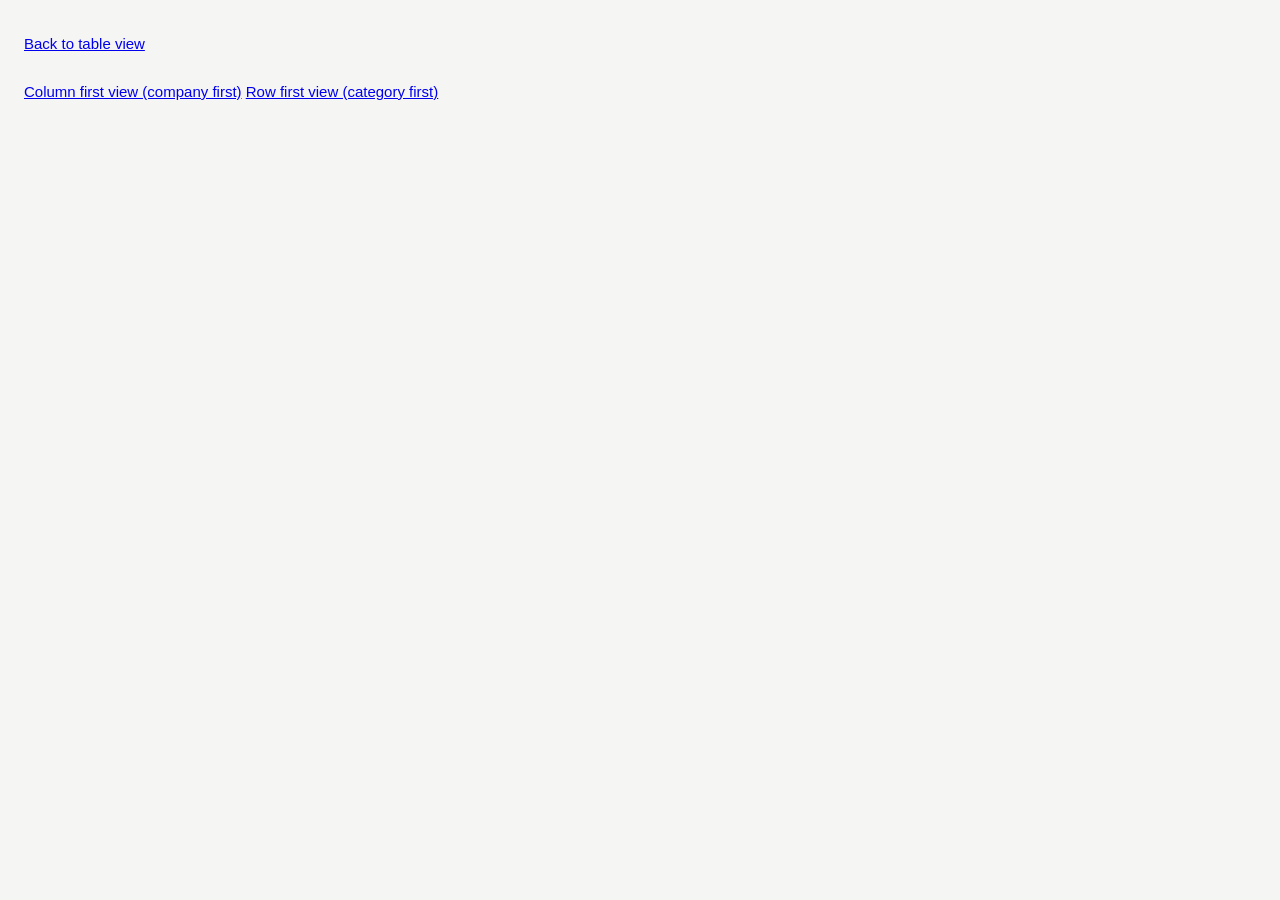
<file: rankings/accessible/index.html>
<head>
    <link rel="stylesheet" href="styles.css">
</head>
<body>
    <div>
        <a href="../">Back to table view</a>
    </div>
    <br>
    <div>
        <a href="columnView.html">Column first view (company first)</a>
        <a href="rowView.html">Row first view (category first)</a>
    </div>
</body>
</file>
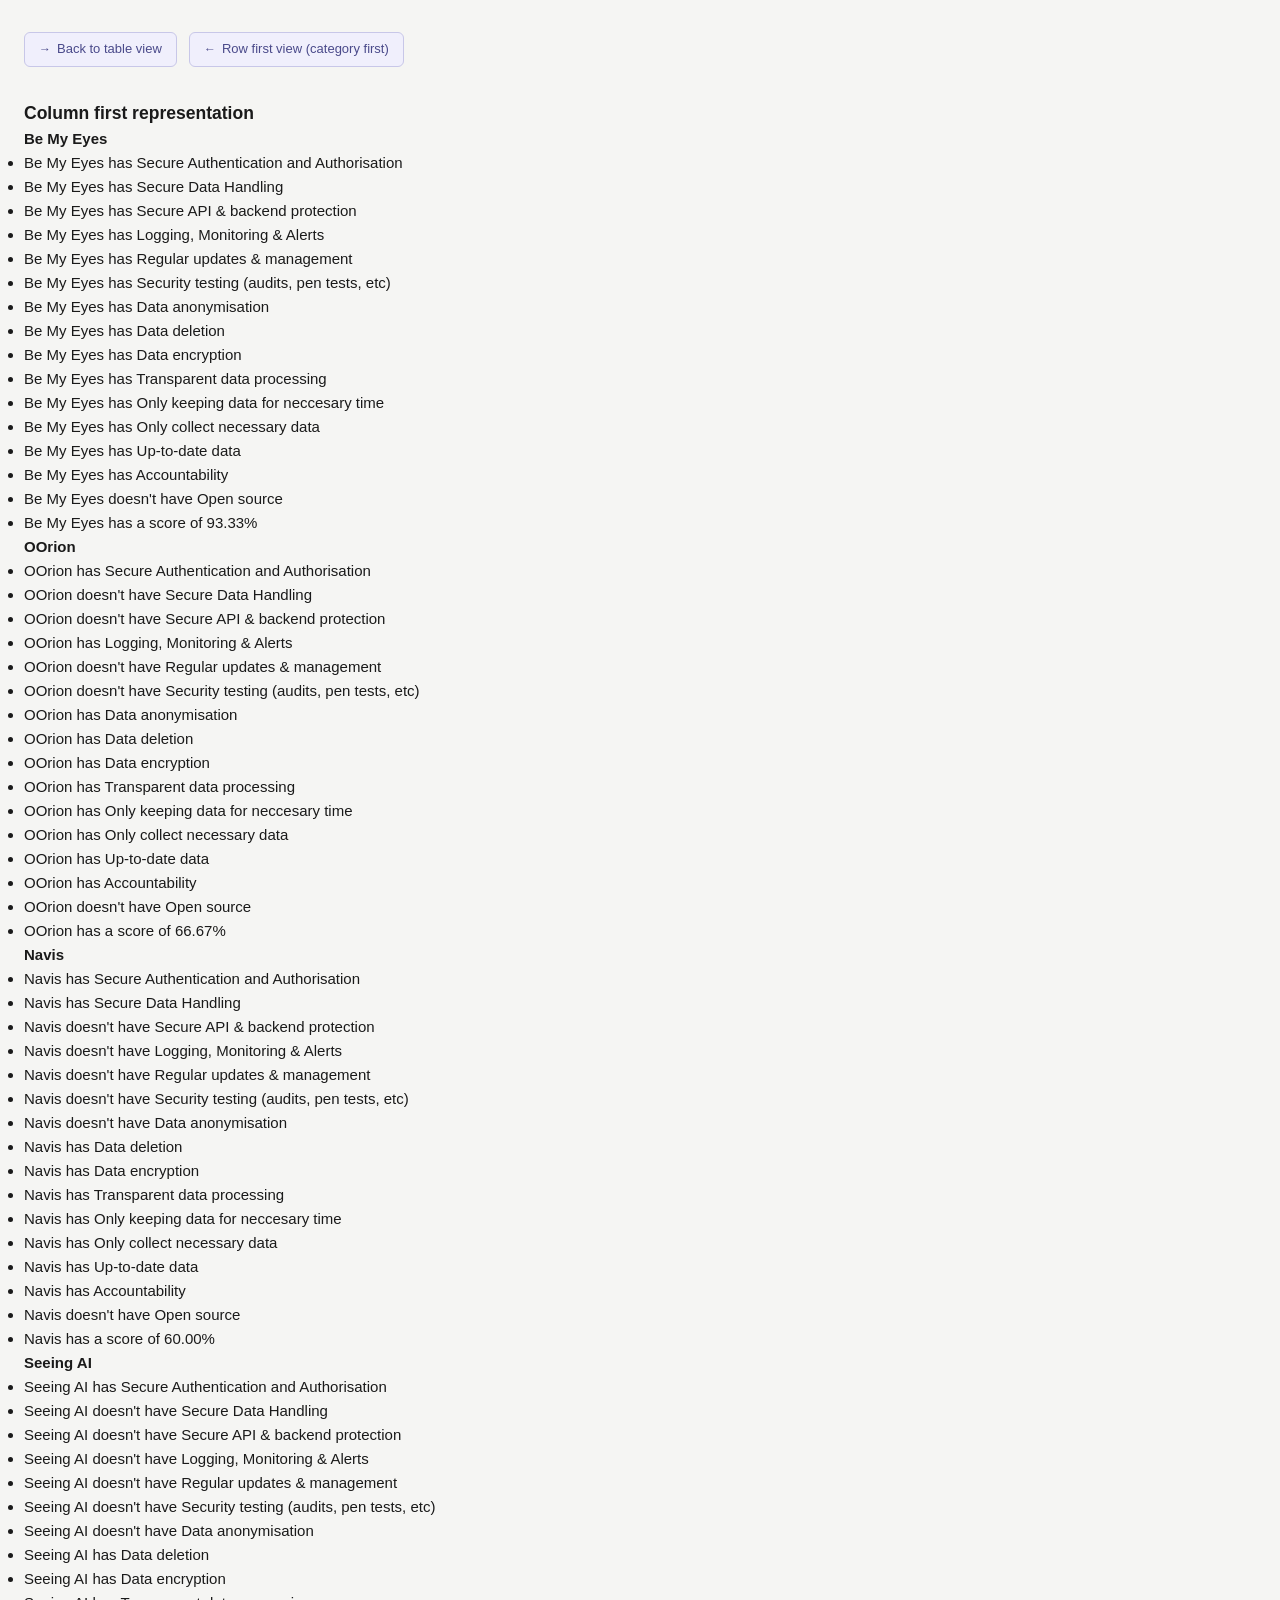
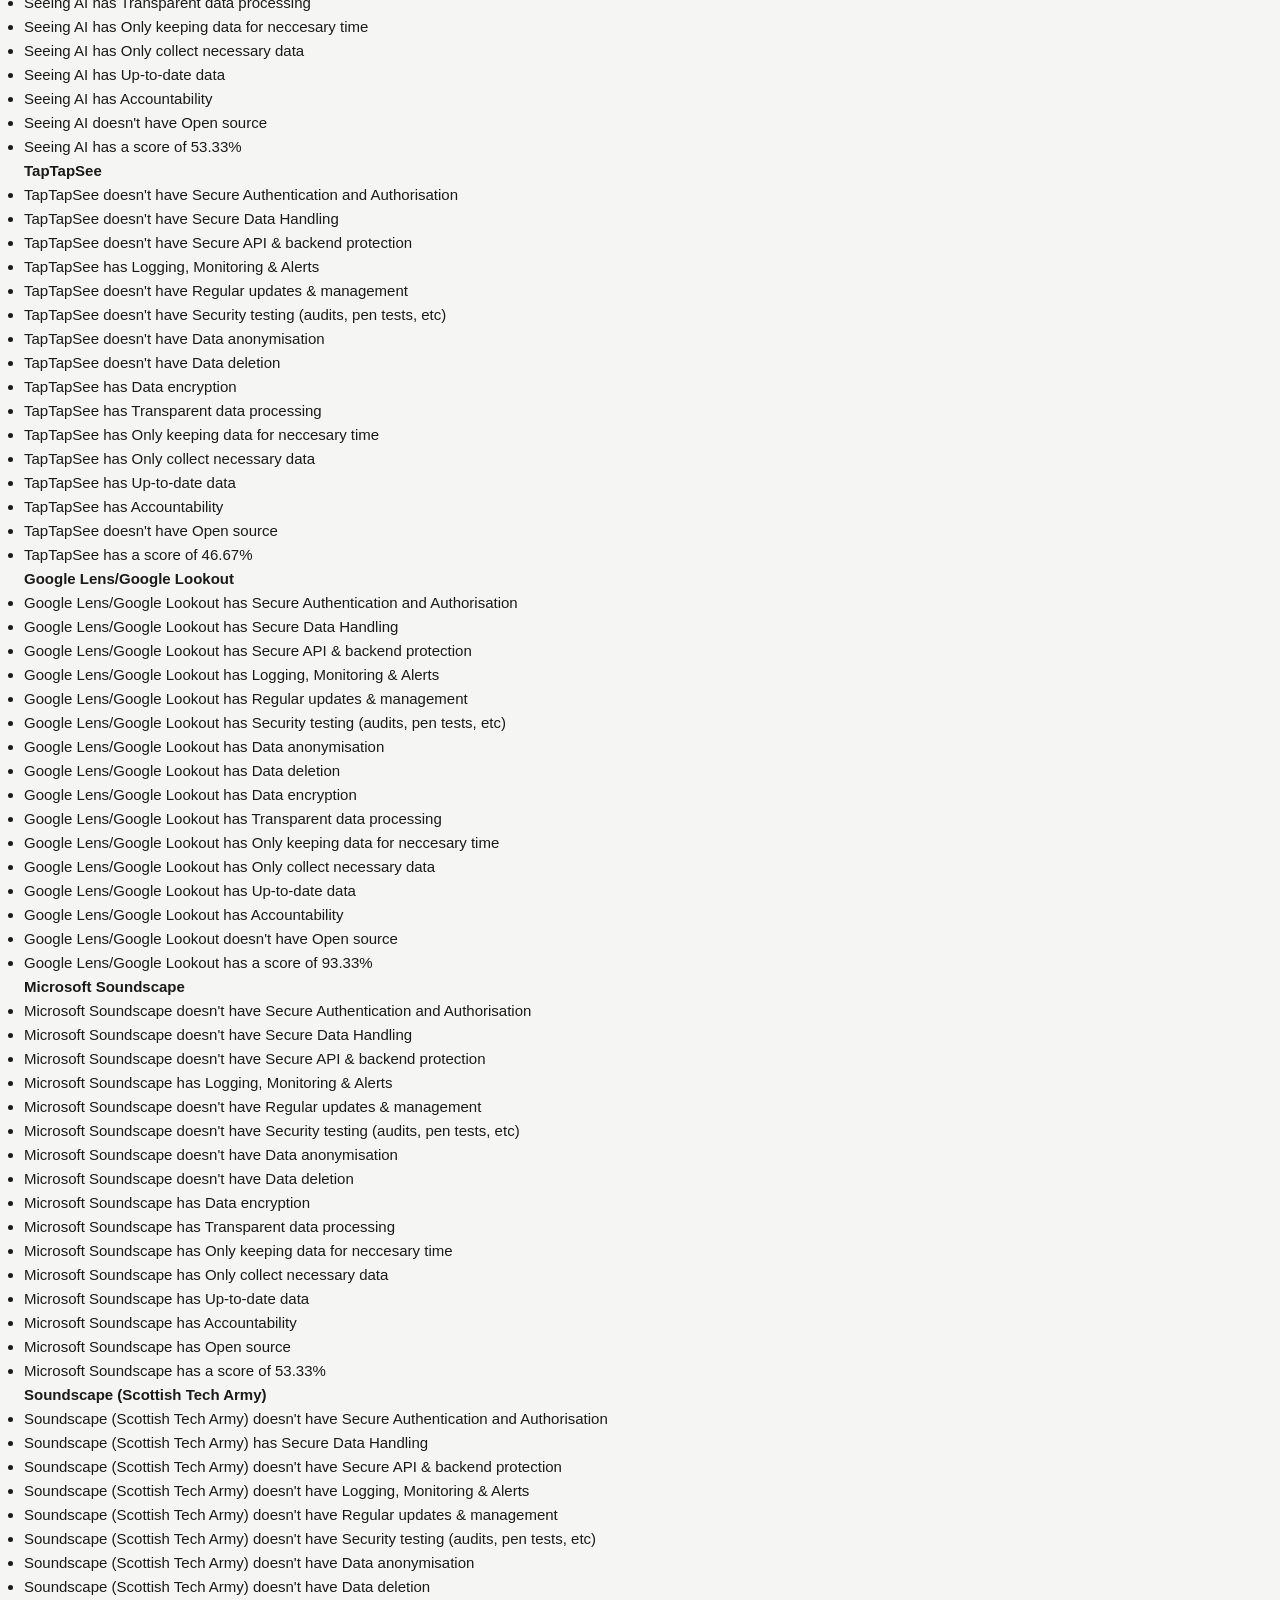
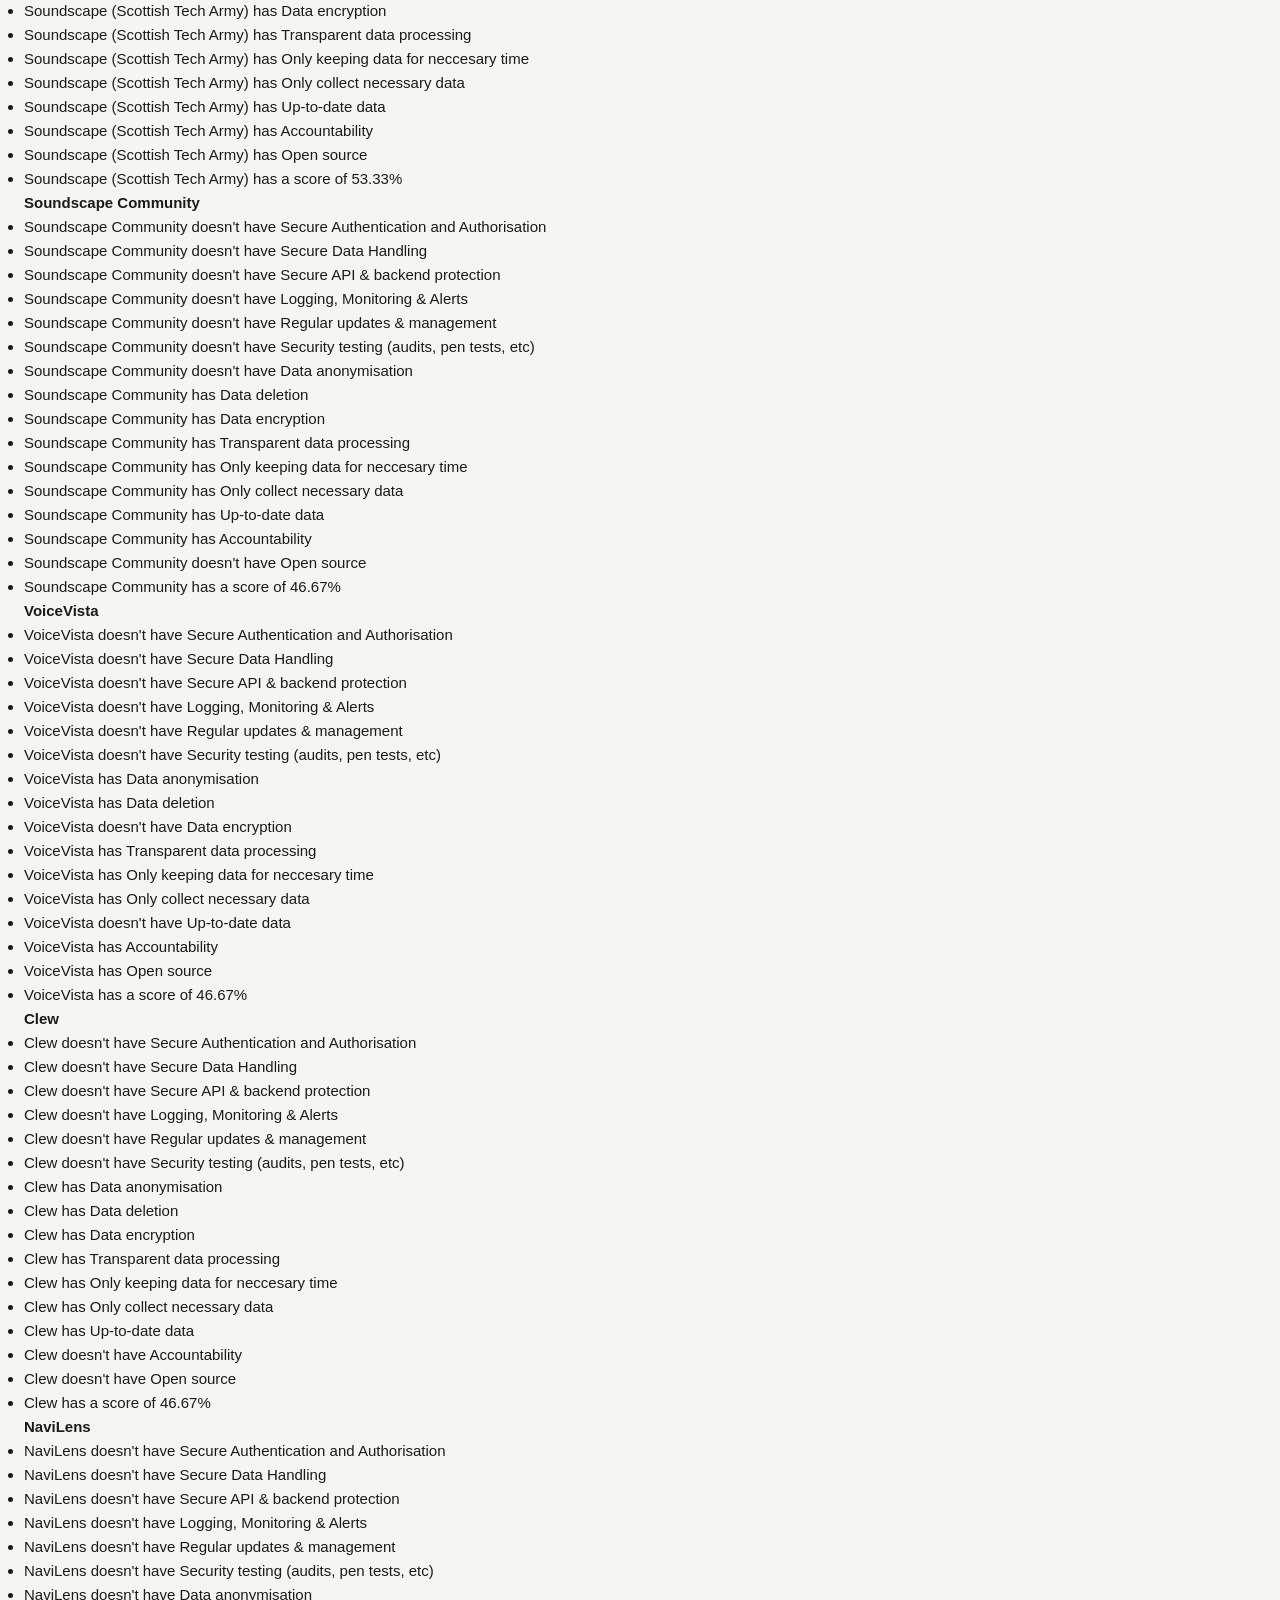
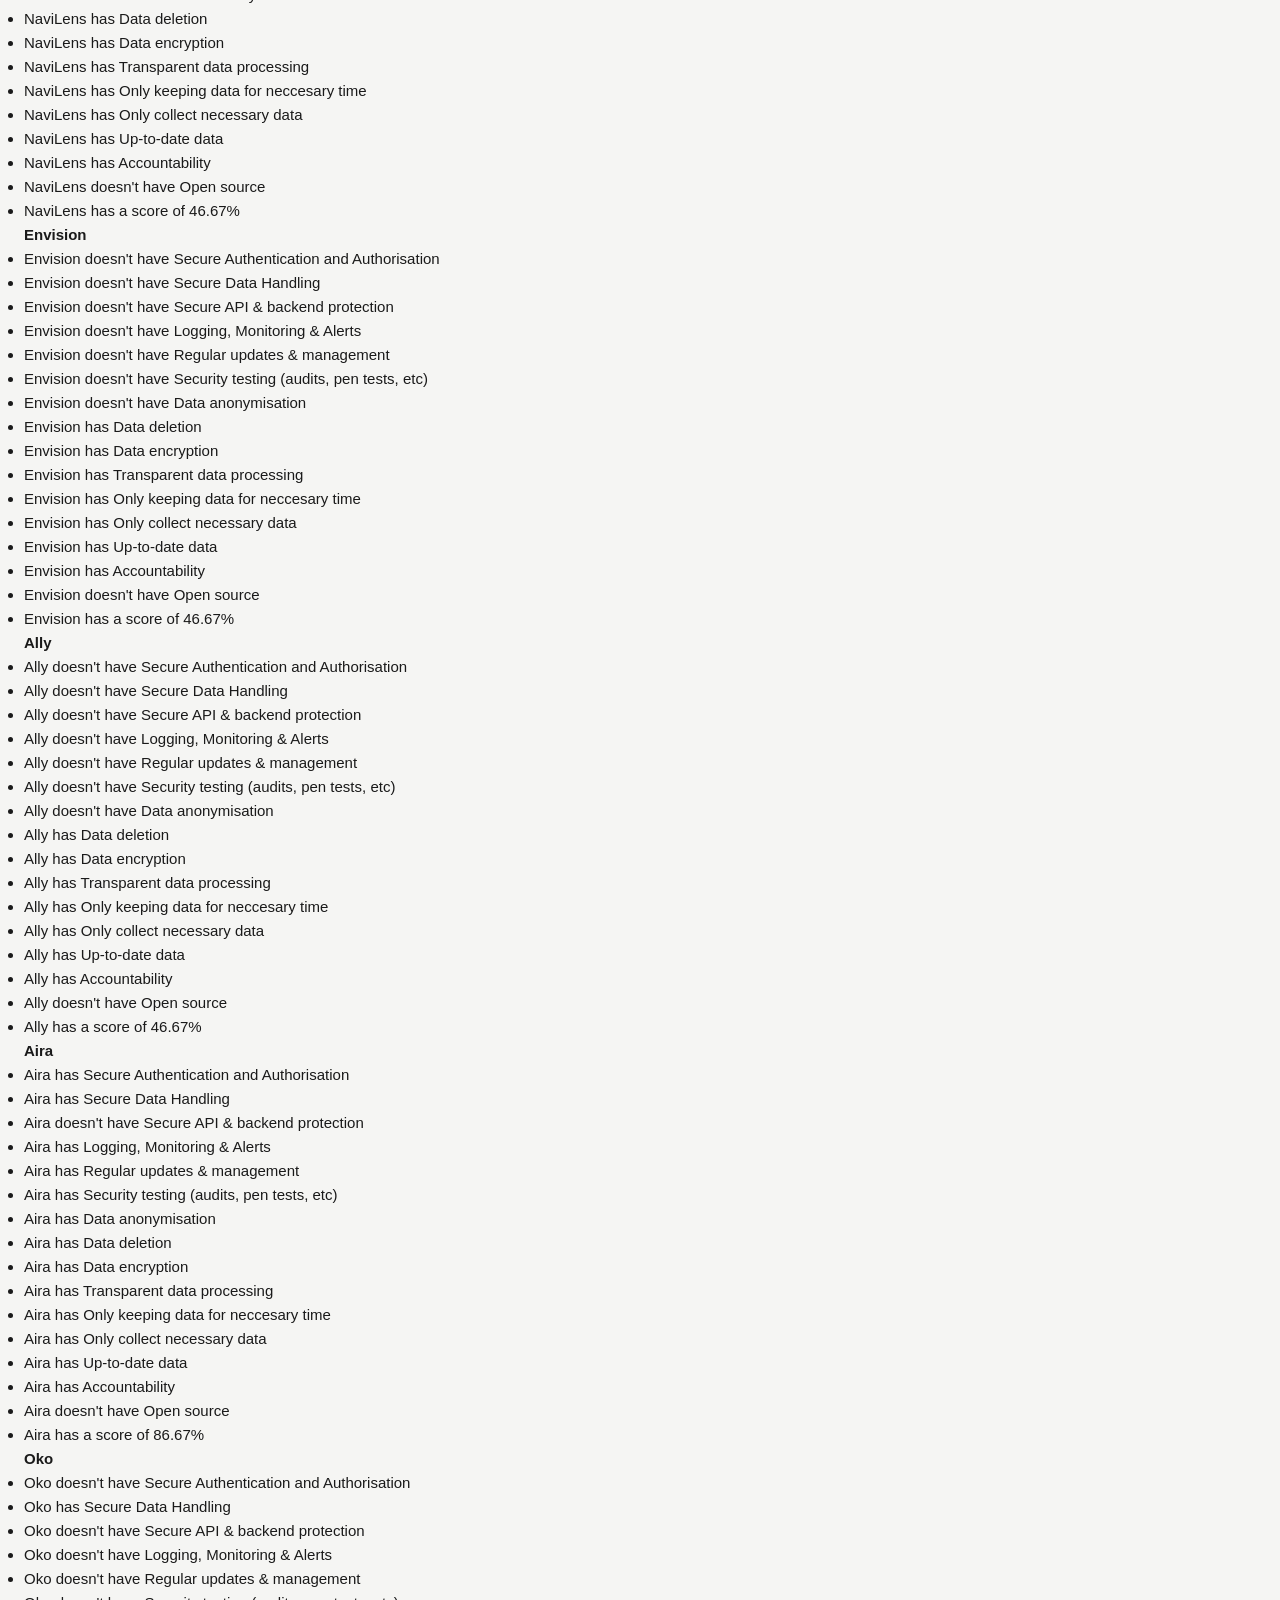
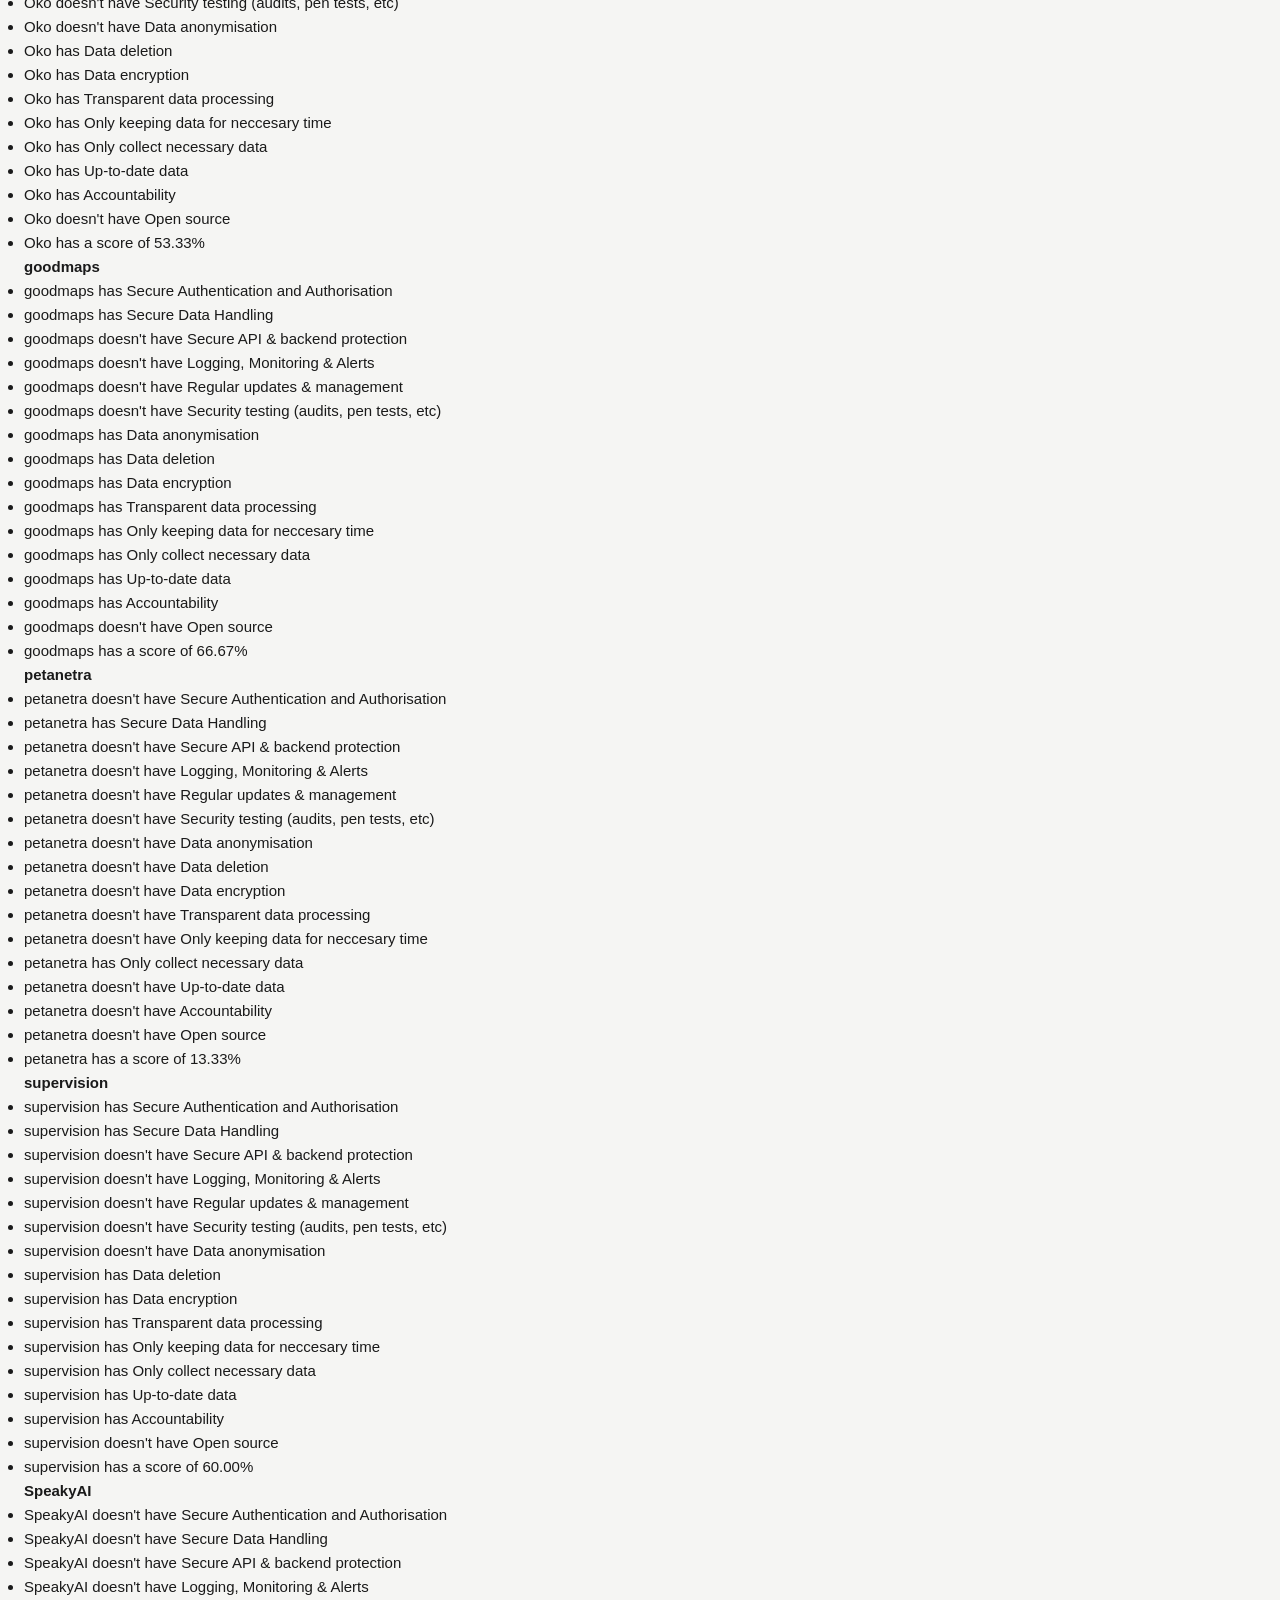
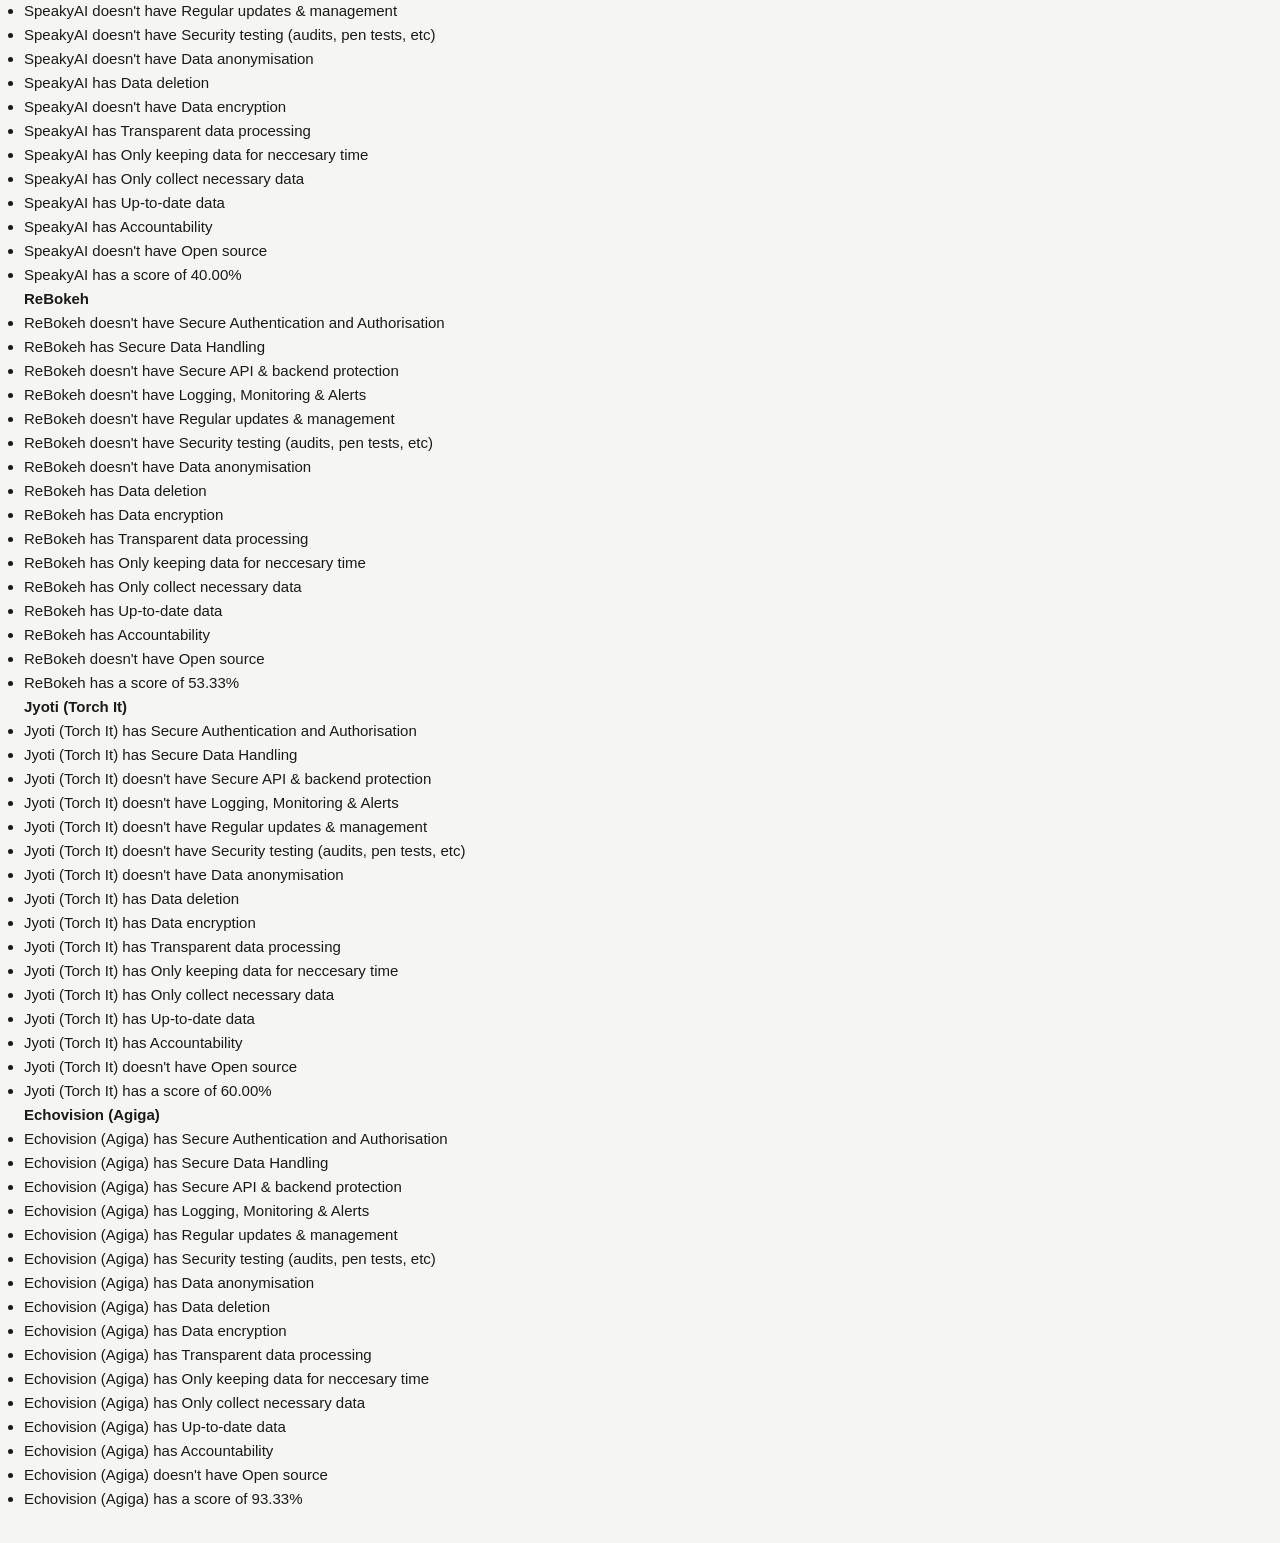
<file: rankings/accessible/columnView.html>
<head>
    <script src="columnScript.js"></script>
    <link rel="stylesheet" href="styles.css">
</head>
<body>
    <a href="../">Back to table view</a>
    <a href="rowView.html">Row first view (category first)</a>
    
    <br>

    <div id="column-first">
        <h3>Column first representation</h3>
        
    </div>
</body>
</file>
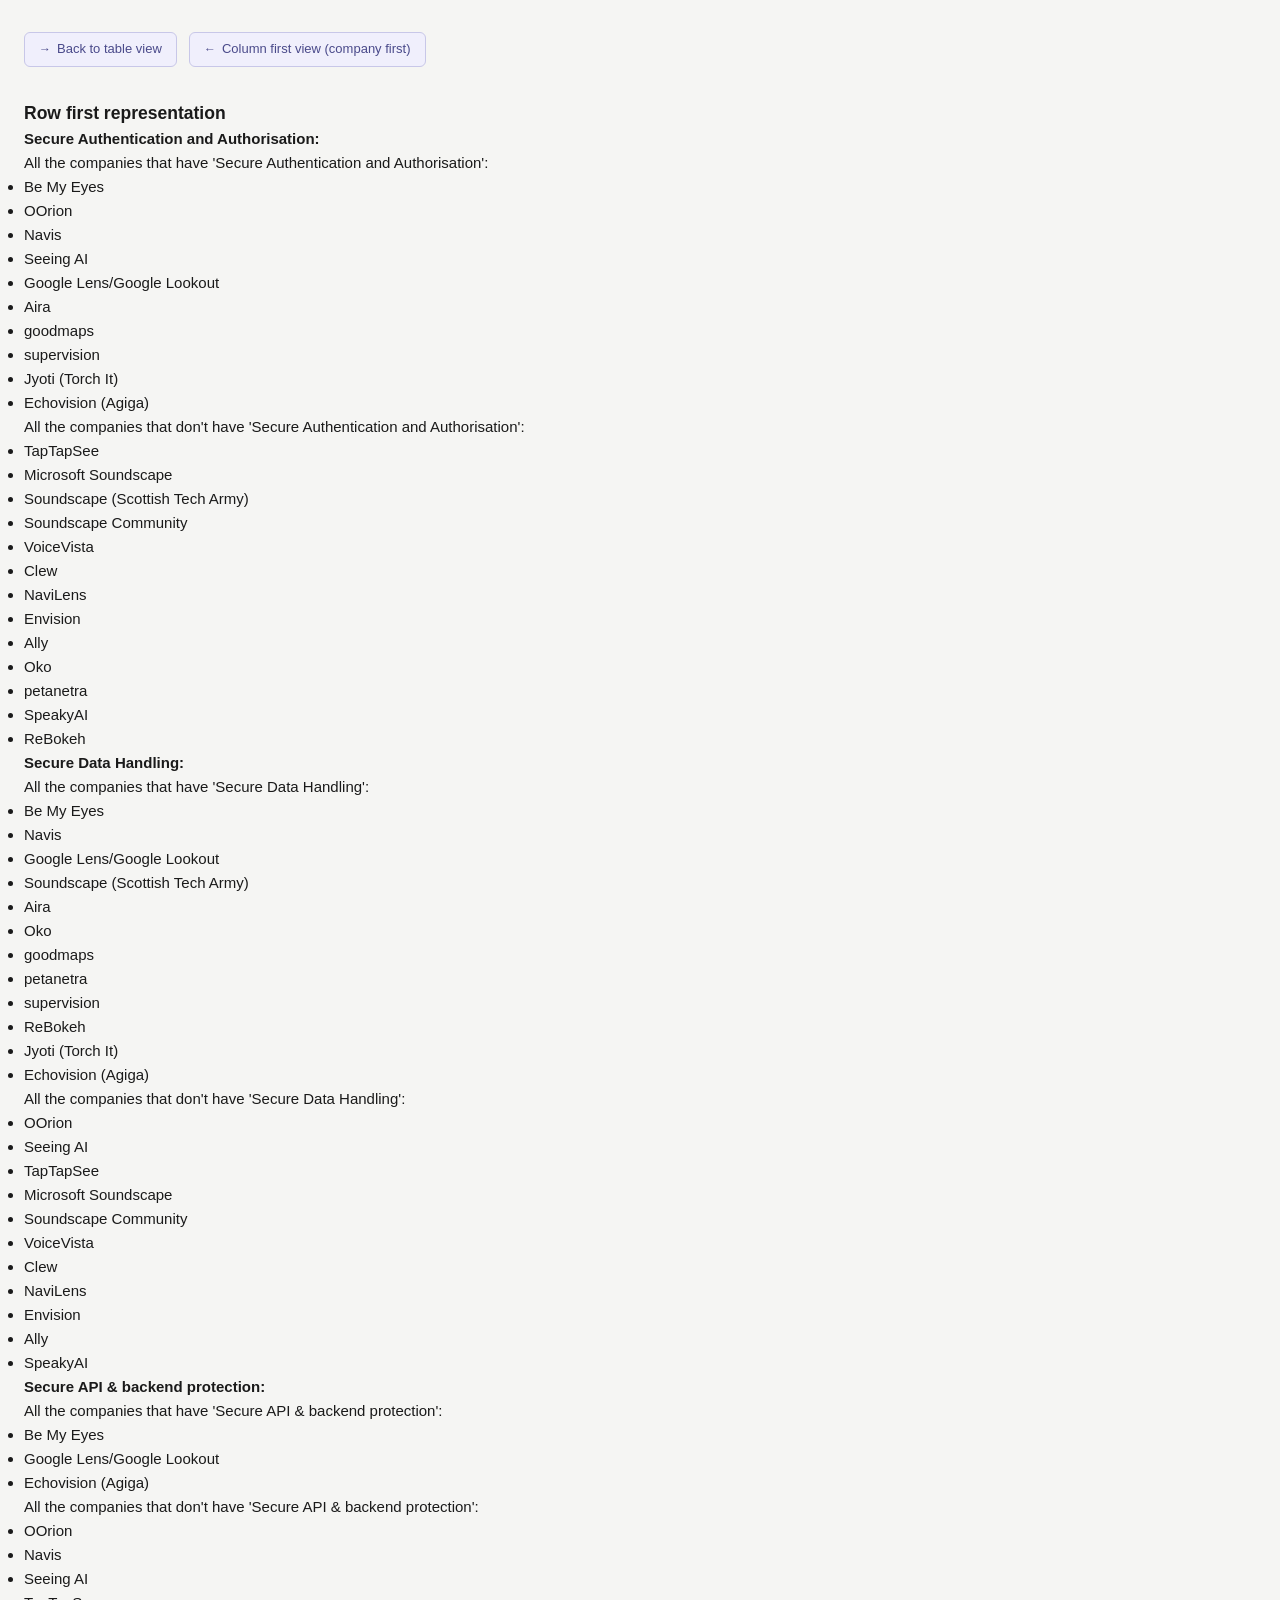
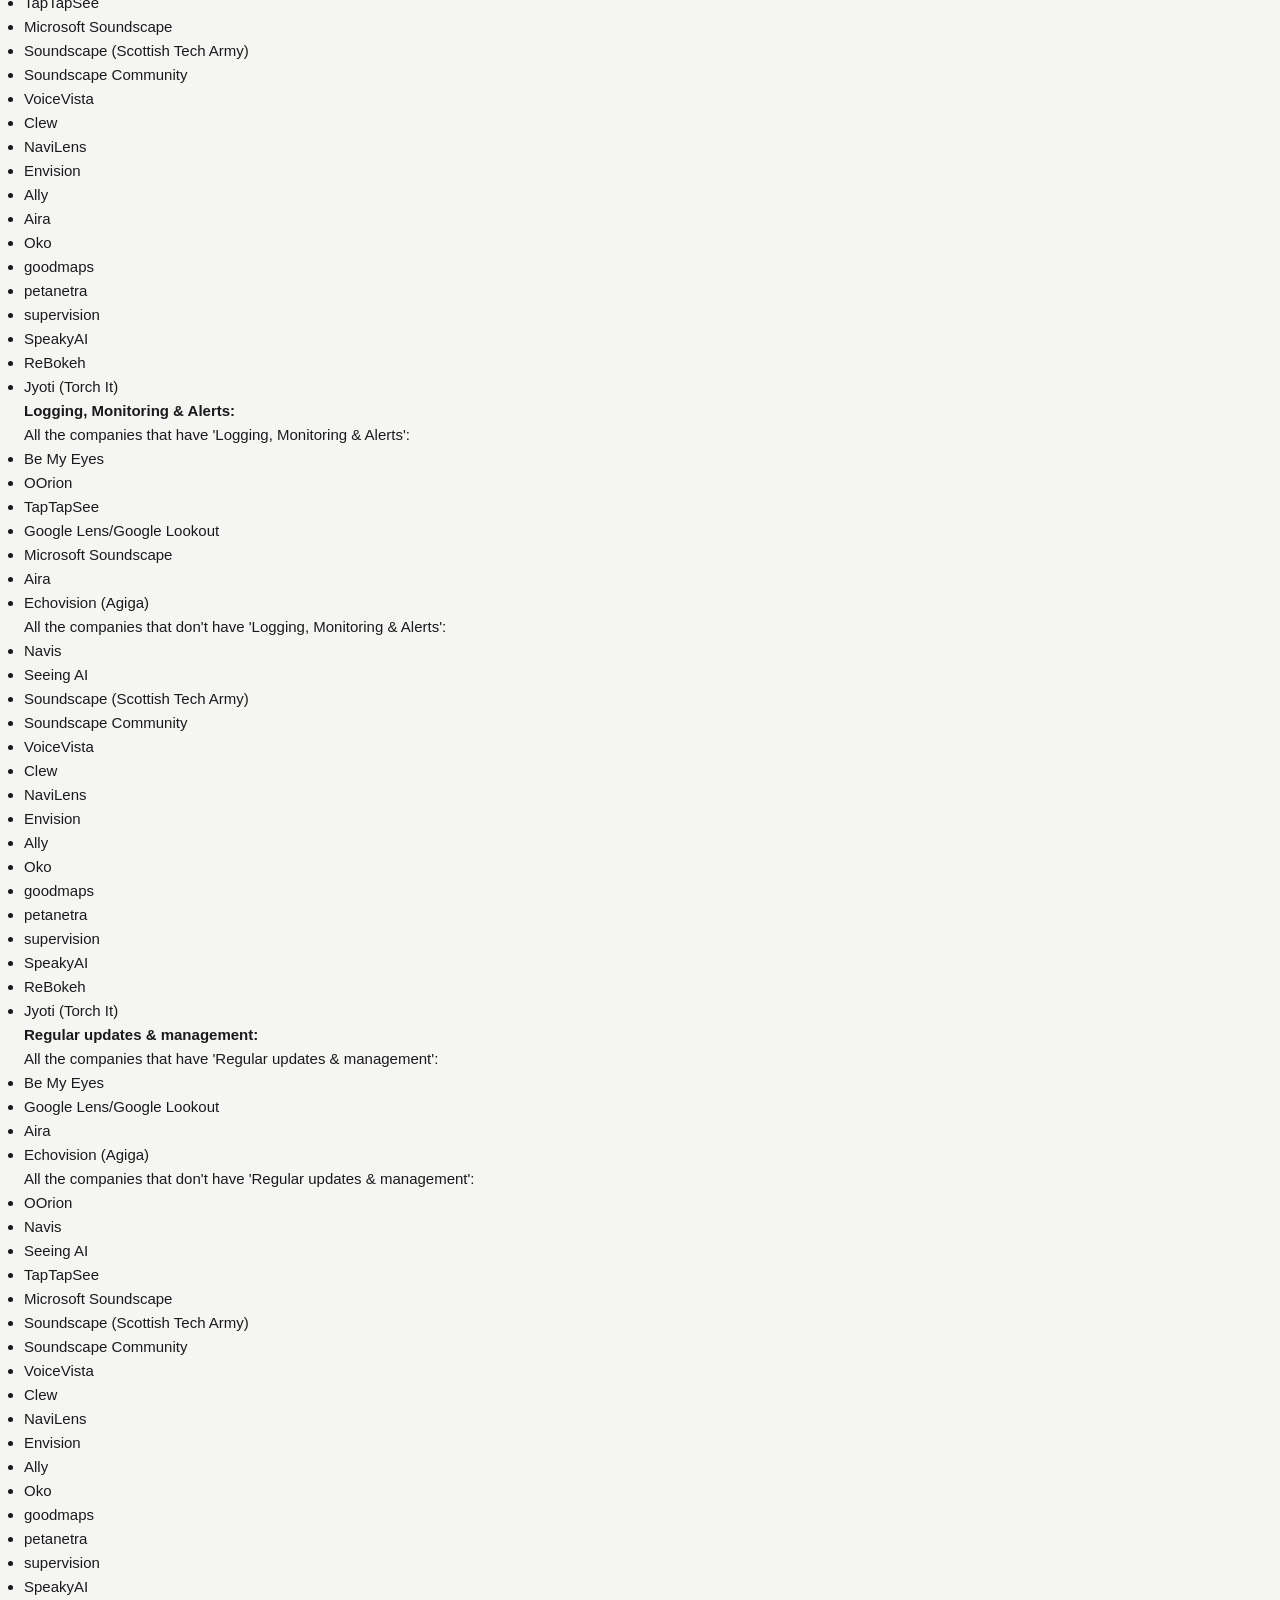
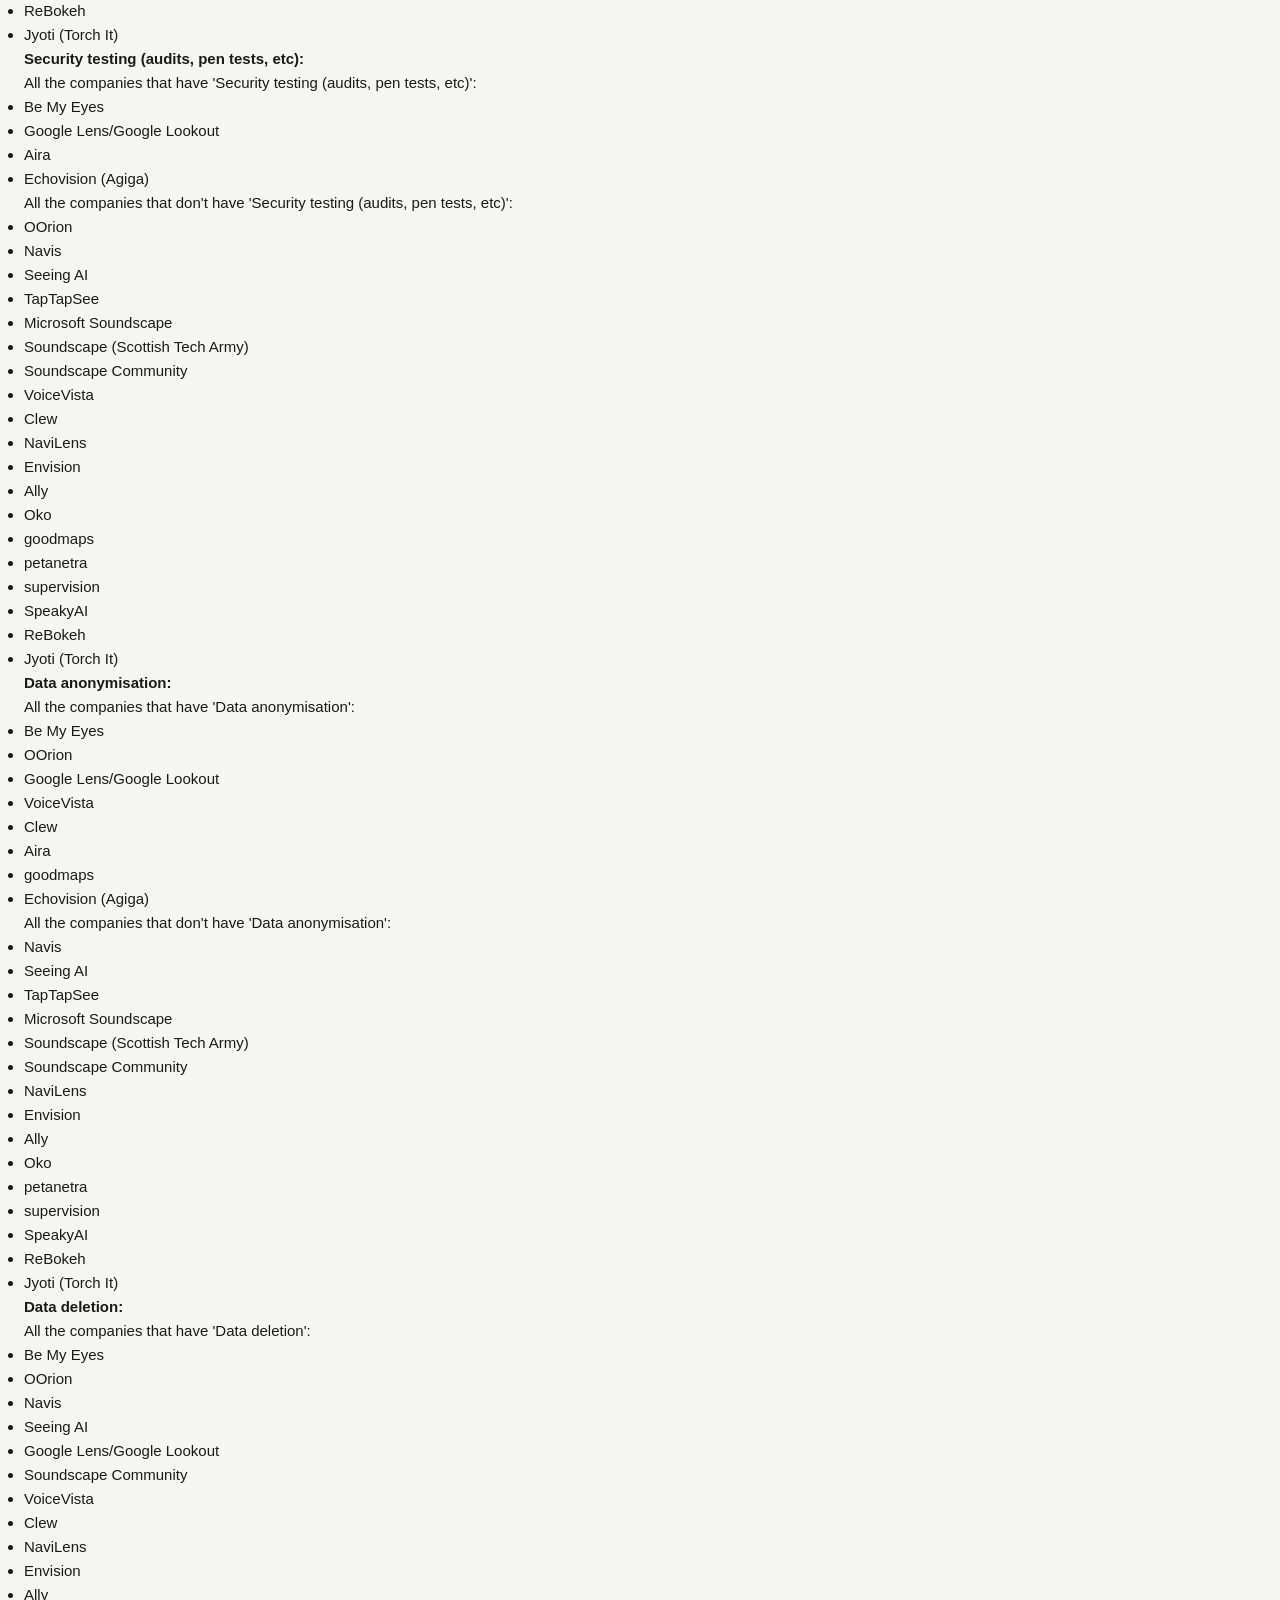
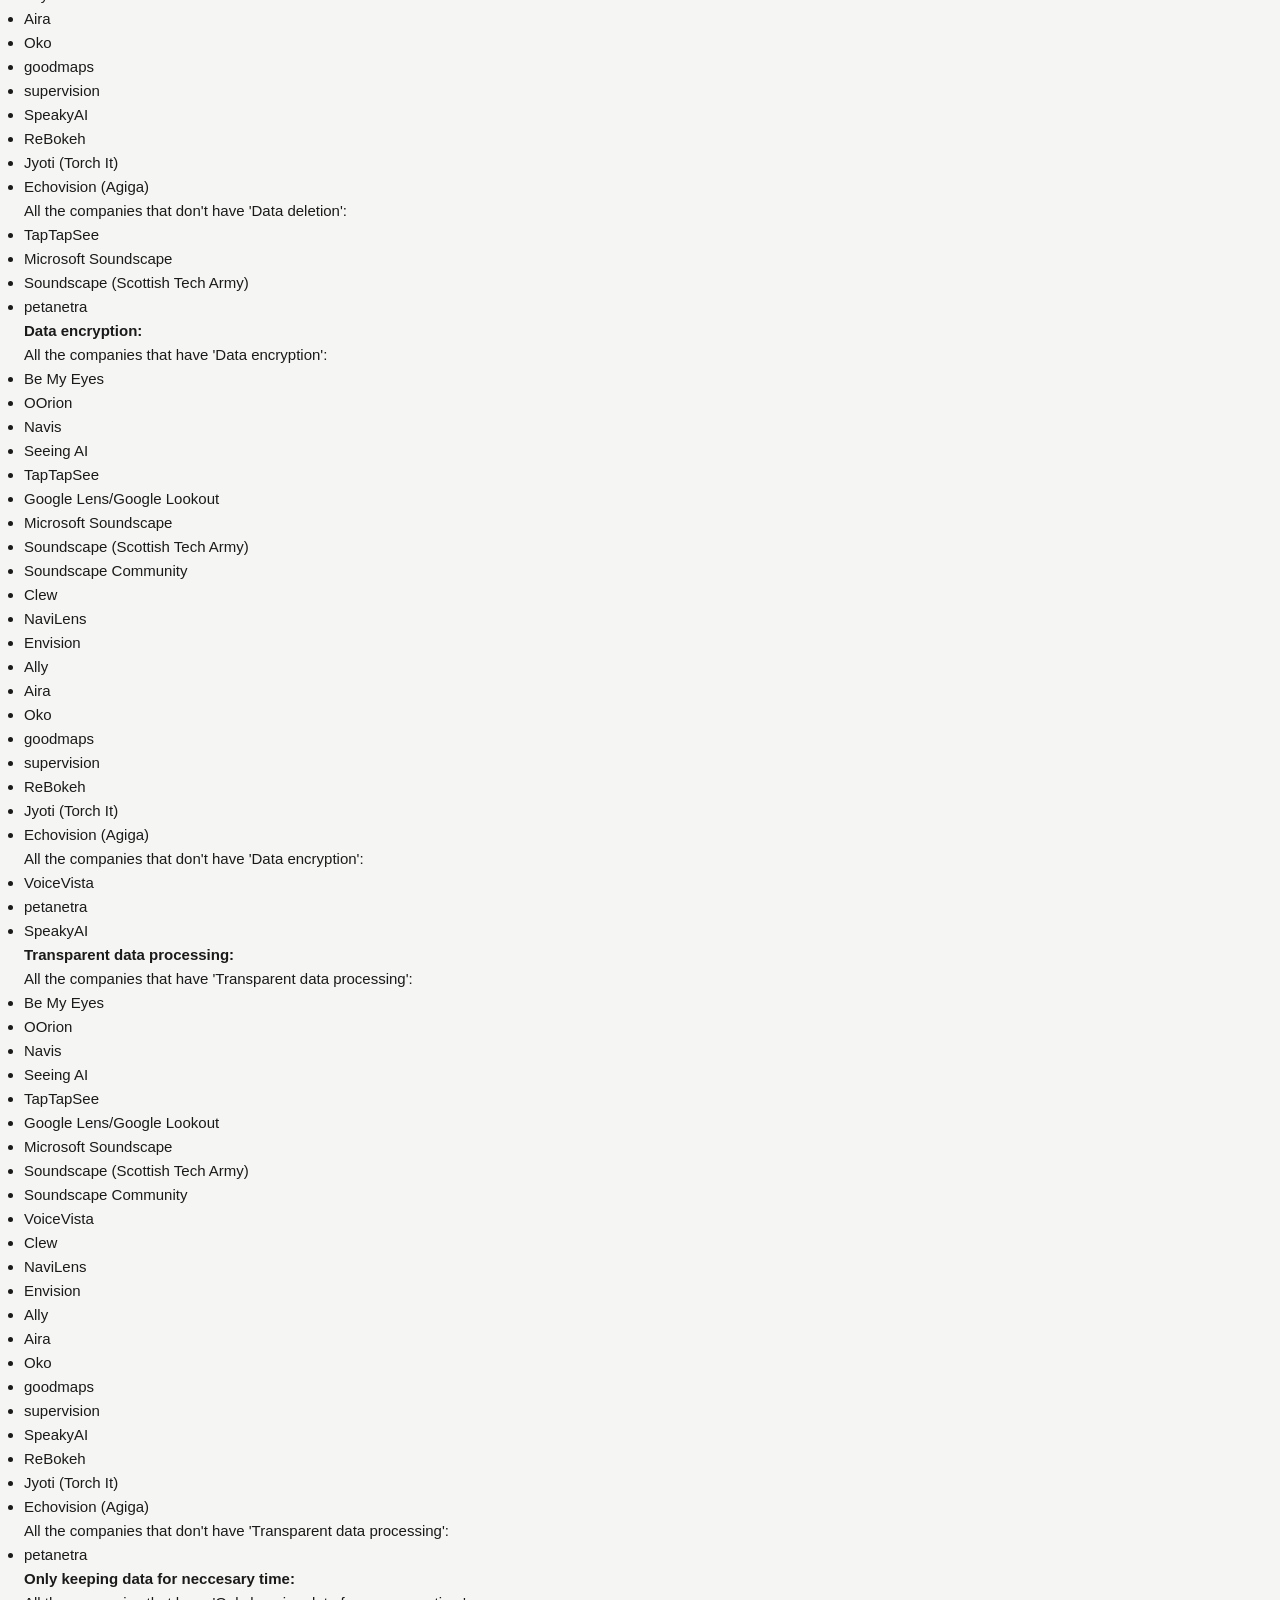
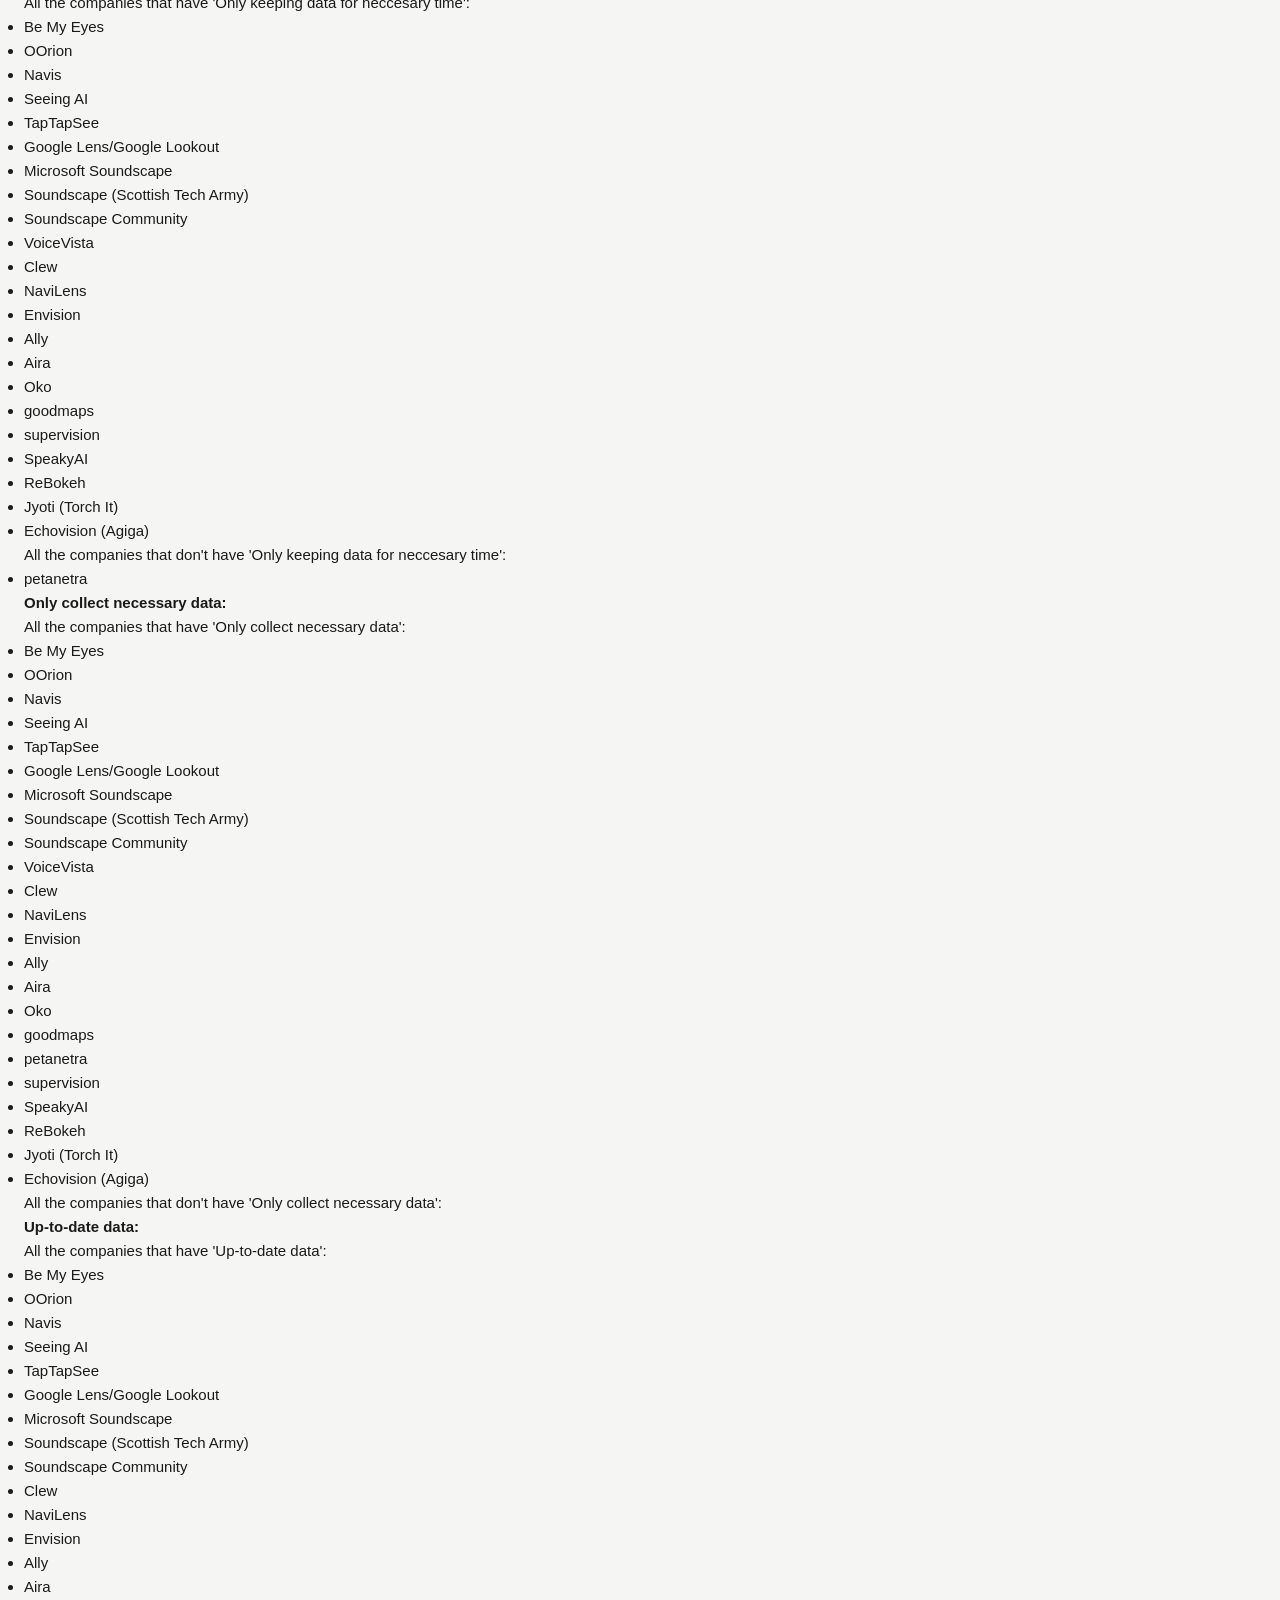
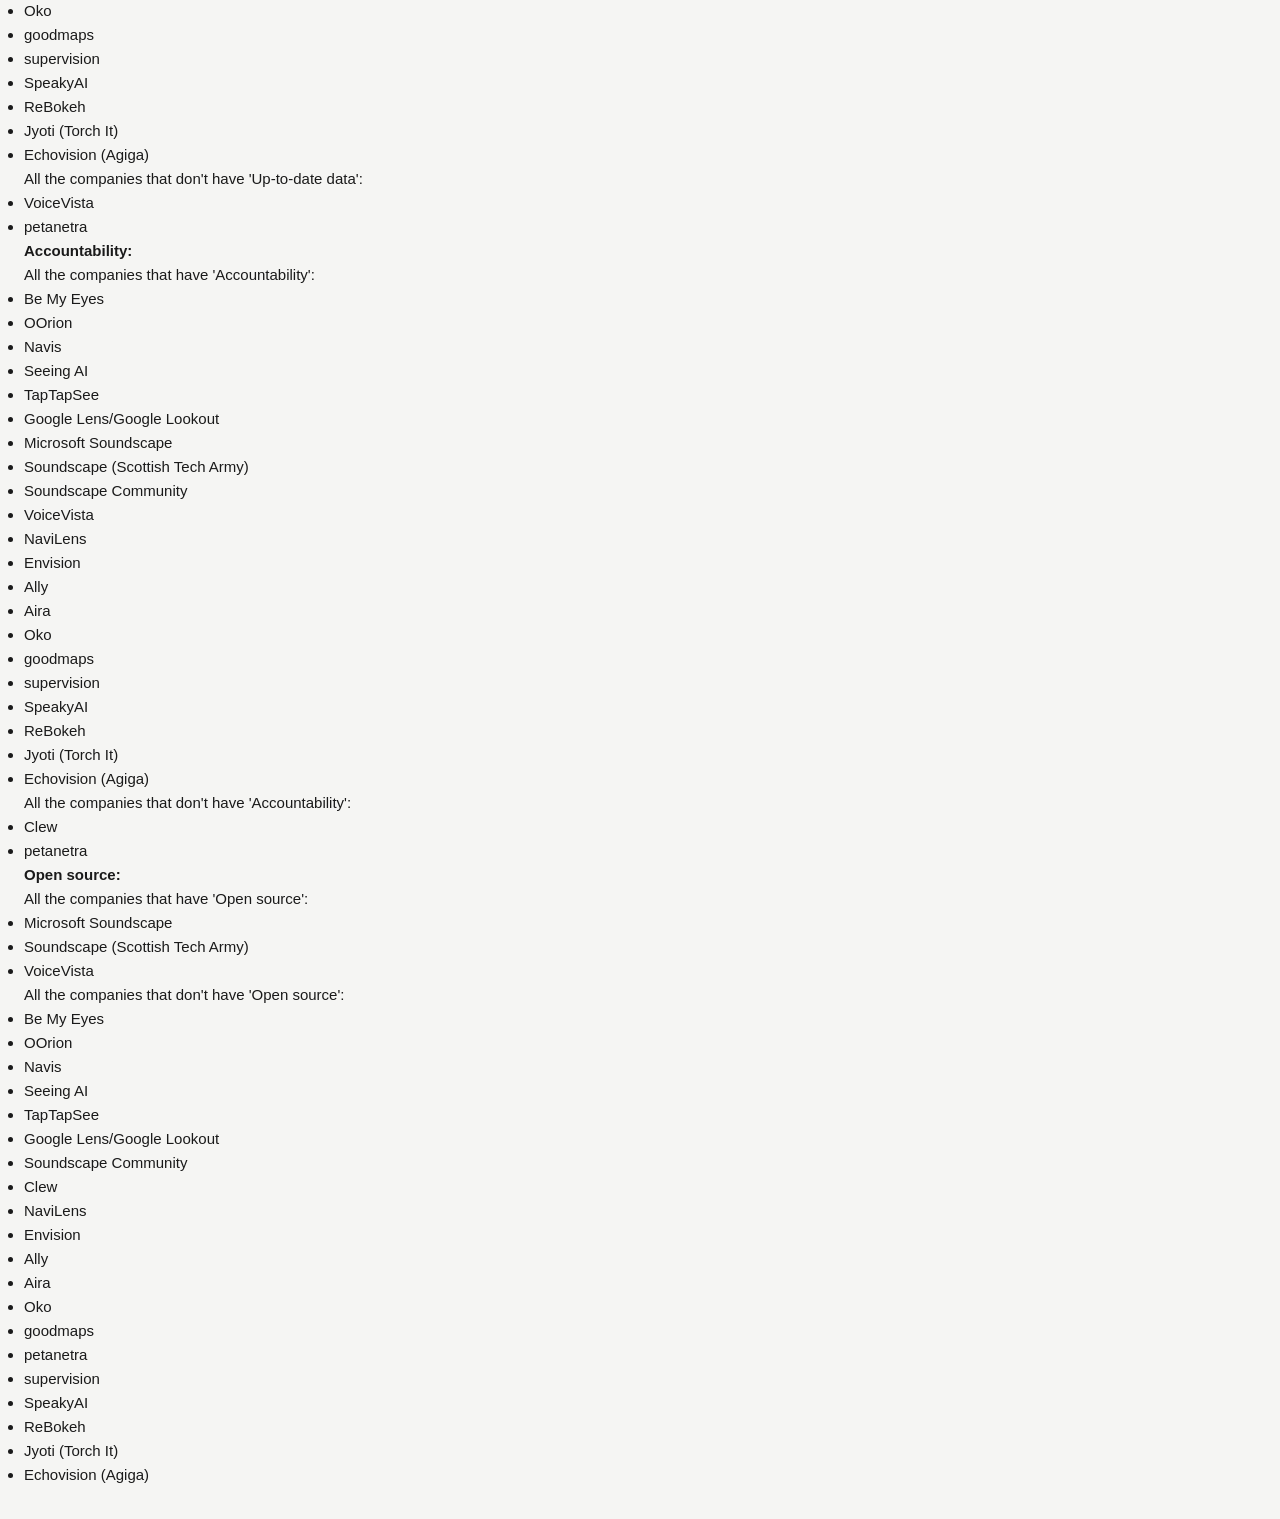
<file: rankings/accessible/rowView.html>
<head>
    <script src="rowScript.js"></script>
    <link rel="stylesheet" href="styles.css">
</head>
<body>
    <a href="../">Back to table view</a>
    <a href="columnView.html">Column first view (company first)</a>
    <br>
    <div id="row-first">
        <h3>Row first representation</h3>
    </div>
</body>
</file>
<file: styles.css>
body{
  font-family: -apple-system, BlinkMacSystemFont, "Segoe UI", Roboto, sans-serif;
  font-size: 15px;
  line-height: 1.6;
  color: #1a1a1a;
  background-color: #f5f5f3;
  min-height: 100vh;
  padding: 2rem 1.5rem;
}

/* ── Nav bar ── */
body > a {
  display: inline-flex;
  align-items: center;
  gap: 6px;
  font-size: 13px;
  font-weight: 500;
  color: #4a4a8a;
  text-decoration: none;
  padding: 6px 14px;
  border: 0.5px solid #c8c7e8;
  border-radius: 6px;
  background: #f0effc;
  margin-right: 8px;
  margin-bottom: 2rem;
  transition: background 0.15s, border-color 0.15s;
}
 
body > a:hover {
  background: #e2e1f8;
  border-color: #a9a7dd;
}
 
body > a:first-of-type::before {
  content: "→";
  
  font-size: 12px;
}
 
body > a:last-of-type::before {
  content: "←";
  font-size: 12px;
}


/* ── Responsive ── */
@media (max-width: 640px) {
  body {
    padding: 1rem;
  }

  #table-view {
    border-radius: 8px;
  }

  #table-ranking th,
  #table-ranking td {
    padding: 10px 12px;
    font-size: 13px;
  }

  body > a {
    font-size: 12px;
    padding: 5px 10px;
  }
}
</file>
<file: profiles/styles.css>
*, *::before, *::after {
  box-sizing: border-box;
  margin: 0;
  padding: 0;
}

body {
  font-family: -apple-system, BlinkMacSystemFont, "Segoe UI", Roboto, sans-serif;
  font-size: 15px;
  line-height: 1.6;
  color: #1a1a1a;
  background-color: #f5f5f3;
  min-height: 100vh;
  padding: 2rem 1.5rem;
}

/* ── Nav bar ── */
body > a {
  display: inline-flex;
  align-items: center;
  gap: 6px;
  font-size: 13px;
  font-weight: 500;
  color: #4a4a8a;
  text-decoration: none;
  padding: 6px 14px;
  border: 0.5px solid #c8c7e8;
  border-radius: 6px;
  background: #f0effc;
  margin-right: 8px;
  margin-bottom: 2rem;
  transition: background 0.15s, border-color 0.15s;
}

body > a:hover {
  background: #e2e1f8;
  border-color: #a9a7dd;
}

body > a:first-of-type::before {
  content: "→";
  font-size: 12px;
}

body > a:last-of-type::before {
  content: "←";
  font-size: 12px;
}

/* ── Table container ── */
#table-view {
  background: #ffffff;
  border: 0.5px solid #e0dfd8;
  border-radius: 12px;
  overflow-x: auto;
  overflow-y: hidden;  max-width: 95%;
  margin: 0 auto;
}

#table-view h2 {
  font-size: 16px;
  font-weight: 500;
  color: #1a1a1a;
  padding: 1.25rem 1.5rem;
  border-bottom: 0.5px solid #e0dfd8;
  letter-spacing: -0.01em;
}

/* ── Table ── */
#table-ranking {
  width: 100%;
  border-collapse: collapse;
  font-size: 14px;
}

#table-ranking tr:first-child th {
  background: #f7f7f5;
  color: #5f5e5a;
  font-size: 12px;
  font-weight: 500;
  text-transform: uppercase;
  letter-spacing: 0.06em;
  padding: 10px 16px;
  text-align: left;
  border-bottom: 0.5px solid #e0dfd8;
  min-width: 80px;
}

#table-ranking tbody tr,
#table-ranking tr:not(:first-child) {
  border-bottom: 0.5px solid #eeede8;
  transition: background 0.1s;
}

#table-ranking tr:not(:first-child):hover {
  background: #faf9f7;
}

#table-ranking tr:last-child {
  border-bottom: none;
}

#table-ranking th[scope="row"] {
  padding: 12px 16px;
  font-weight: 500;
  color: #1a1a1a;
  text-align: left;
  white-space: nowrap;
}

#table-ranking td {
  padding: 12px 16px;
  color: #5f5e5a;
  text-align: left;
}

/* First column (row headers) slight left accent */
#table-ranking th[scope="row"] {
  border-left: 2px solid #7f77dd;
  padding-left: 14px;
}

/* Zebra stripe for readability */
#table-ranking tr:not(:first-child):nth-child(even) {
  background: #faf9f7;
}

#table-ranking tr:not(:first-child):nth-child(even):hover {
  background: #f3f2ef;
}

/* ── Responsive ── */
@media (max-width: 800px) {
  body {
    padding: 1rem;
  }

  #table-view {
    border-radius: 8px;
  }

  #table-ranking th,
  #table-ranking td {
    padding: 10px 12px;
    font-size: 13px;
  }

  body > a {
    font-size: 12px;
    padding: 5px 10px;
  }
}
</file>
<file: rankings/styles.css>
*, *::before, *::after {
  box-sizing: border-box;
  margin: 0;
  padding: 0;
}

body {
  font-family: -apple-system, BlinkMacSystemFont, "Segoe UI", Roboto, sans-serif;
  font-size: 15px;
  line-height: 1.6;
  color: #1a1a1a;
  background-color: #f5f5f3;
  min-height: 100vh;
  padding: 2rem 1.5rem;
}

/* ── Nav bar ── */
body > a {
  display: inline-flex;
  align-items: center;
  gap: 6px;
  font-size: 13px;
  font-weight: 500;
  color: #4a4a8a;
  text-decoration: none;
  padding: 6px 14px;
  border: 0.5px solid #c8c7e8;
  border-radius: 6px;
  background: #f0effc;
  margin-right: 8px;
  margin-bottom: 2rem;
  transition: background 0.15s, border-color 0.15s;
}

body > a:hover {
  background: #e2e1f8;
  border-color: #a9a7dd;
}

body > a:first-of-type::before {
  content: "←";
  font-size: 12px;
}

body > a:last-of-type::before {
  content: "→";
  font-size: 12px;
}

/* ── Table container ── */
#table-view {
  background: #ffffff;
  border: 0.5px solid #e0dfd8;
  border-radius: 12px;
  overflow-x: auto;
  overflow-y: hidden;  max-width: 95%;
  margin: 0 auto;
}

#table-view h2 {
  font-size: 16px;
  font-weight: 500;
  color: #1a1a1a;
  padding: 1.25rem 1.5rem;
  border-bottom: 0.5px solid #e0dfd8;
  letter-spacing: -0.01em;
}

/* ── Table ── */
#table-ranking {
  width: 100%;
  border-collapse: collapse;
  font-size: 14px;
}

#table-ranking tr:first-child th {
  background: #f7f7f5;
  color: #5f5e5a;
  font-size: 12px;
  font-weight: 500;
  text-transform: uppercase;
  letter-spacing: 0.06em;
  padding: 10px 16px;
  text-align: left;
  border-bottom: 0.5px solid #e0dfd8;
  min-width: 80px;
}

#table-ranking tbody tr,
#table-ranking tr:not(:first-child) {
  border-bottom: 0.5px solid #eeede8;
  transition: background 0.1s;
}

#table-ranking tr:not(:first-child):hover {
  background: #faf9f7;
}

#table-ranking tr:last-child {
  border-bottom: none;
}

#table-ranking th[scope="row"] {
  padding: 12px 16px;
  font-weight: 500;
  color: #1a1a1a;
  text-align: left;
  white-space: nowrap;
}

#table-ranking td {
  padding: 12px 16px;
  color: #5f5e5a;
  text-align: left;
}

/* First column (row headers) slight left accent */
#table-ranking th[scope="row"] {
  border-left: 2px solid #7f77dd;
  padding-left: 14px;
}

/* Zebra stripe for readability */
#table-ranking tr:not(:first-child):nth-child(even) {
  background: #faf9f7;
}

#table-ranking tr:not(:first-child):nth-child(even):hover {
  background: #f3f2ef;
}

/* ── Responsive ── */
@media (max-width: 800px) {
  body {
    padding: 1rem;
  }

  #table-view {
    border-radius: 8px;
  }

  #table-ranking th,
  #table-ranking td {
    padding: 10px 12px;
    font-size: 13px;
  }

  body > a {
    font-size: 12px;
    padding: 5px 10px;
  }
}


.security-rankings {
  padding: 60px 20px;
  background: #f5f7fb;
  font-family: Arial, sans-serif;
}

.container {
  max-width: 1200px;
  margin: auto;
}

.stats-grid {
  display: grid;
  grid-template-columns: repeat(auto-fit, minmax(220px, 1fr));
  gap: 20px;
  margin: 40px 0;
}

.stat-card {
  background: white;
  padding: 24px;
  border-radius: 14px;
  box-shadow: 0 2px 10px rgba(0,0,0,0.08);
}

.ranking-table {
  width: 100%;
  border-collapse: collapse;
  background: white;
}

.ranking-table th,
.ranking-table td {
  padding: 14px;
  border-bottom: 1px solid #ddd;
}

.ranking-table th {
  background: #111827;
  color: white;
}

.ranking-table tr:hover {
  background: #f3f4f6;
}
</file>
<file: rankings/accessible/styles.css>
*, *::before, *::after {
  box-sizing: border-box;
  margin: 0;
  padding: 0;
}

body {
  font-family: -apple-system, BlinkMacSystemFont, "Segoe UI", Roboto, sans-serif;
  font-size: 15px;
  line-height: 1.6;
  color: #1a1a1a;
  background-color: #f5f5f3;
  min-height: 100vh;
  padding: 2rem 1.5rem;
}

/* ── Nav bar ── */
body > a {
  display: inline-flex;
  align-items: center;
  gap: 6px;
  font-size: 13px;
  font-weight: 500;
  color: #4a4a8a;
  text-decoration: none;
  padding: 6px 14px;
  border: 0.5px solid #c8c7e8;
  border-radius: 6px;
  background: #f0effc;
  margin-right: 8px;
  margin-bottom: 2rem;
  transition: background 0.15s, border-color 0.15s;
}

body > a:hover {
  background: #e2e1f8;
  border-color: #a9a7dd;
}

body > a:first-of-type::before {
  content: "→";
  font-size: 12px;
}

body > a:last-of-type::before {
  content: "←";
  font-size: 12px;
}

/* ── Table container ── */
#table-view {
  background: #ffffff;
  border: 0.5px solid #e0dfd8;
  border-radius: 12px;
  overflow-x: auto;
  overflow-y: hidden;  max-width: 95%;
  margin: 0 auto;
}

#table-view h2 {
  font-size: 16px;
  font-weight: 500;
  color: #1a1a1a;
  padding: 1.25rem 1.5rem;
  border-bottom: 0.5px solid #e0dfd8;
  letter-spacing: -0.01em;
}

/* ── Table ── */
#table-ranking {
  width: 100%;
  border-collapse: collapse;
  font-size: 14px;
}

#table-ranking tr:first-child th {
  background: #f7f7f5;
  color: #5f5e5a;
  font-size: 12px;
  font-weight: 500;
  text-transform: uppercase;
  letter-spacing: 0.06em;
  padding: 10px 16px;
  text-align: left;
  border-bottom: 0.5px solid #e0dfd8;
  min-width: 80px;
}

#table-ranking tbody tr,
#table-ranking tr:not(:first-child) {
  border-bottom: 0.5px solid #eeede8;
  transition: background 0.1s;
}

#table-ranking tr:not(:first-child):hover {
  background: #faf9f7;
}

#table-ranking tr:last-child {
  border-bottom: none;
}

#table-ranking th[scope="row"] {
  padding: 12px 16px;
  font-weight: 500;
  color: #1a1a1a;
  text-align: left;
  white-space: nowrap;
}

#table-ranking td {
  padding: 12px 16px;
  color: #5f5e5a;
  text-align: left;
}

/* First column (row headers) slight left accent */
#table-ranking th[scope="row"] {
  border-left: 2px solid #7f77dd;
  padding-left: 14px;
}

/* Zebra stripe for readability */
#table-ranking tr:not(:first-child):nth-child(even) {
  background: #faf9f7;
}

#table-ranking tr:not(:first-child):nth-child(even):hover {
  background: #f3f2ef;
}

/* ── Responsive ── */
@media (max-width: 800px) {
  body {
    padding: 1rem;
  }

  #table-view {
    border-radius: 8px;
  }

  #table-ranking th,
  #table-ranking td {
    padding: 10px 12px;
    font-size: 13px;
  }

  body > a {
    font-size: 12px;
    padding: 5px 10px;
  }
}
</file>
